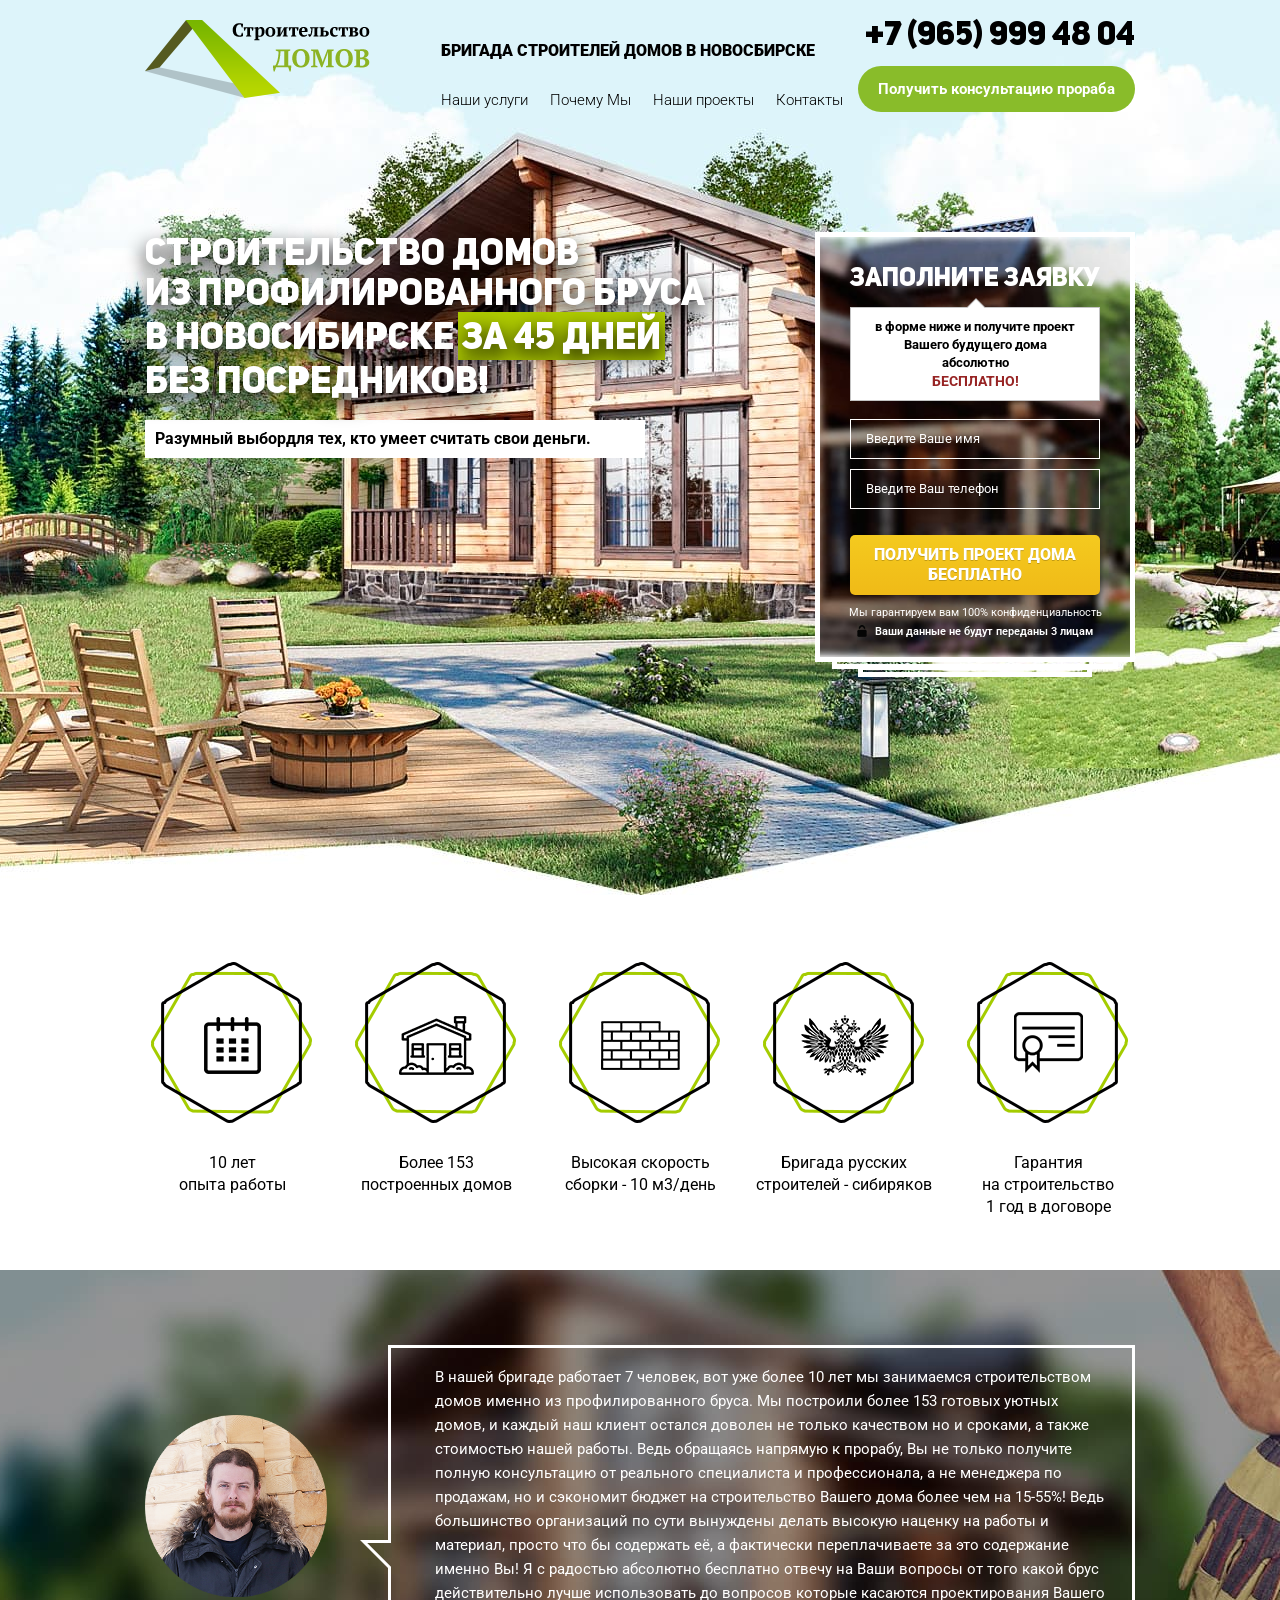
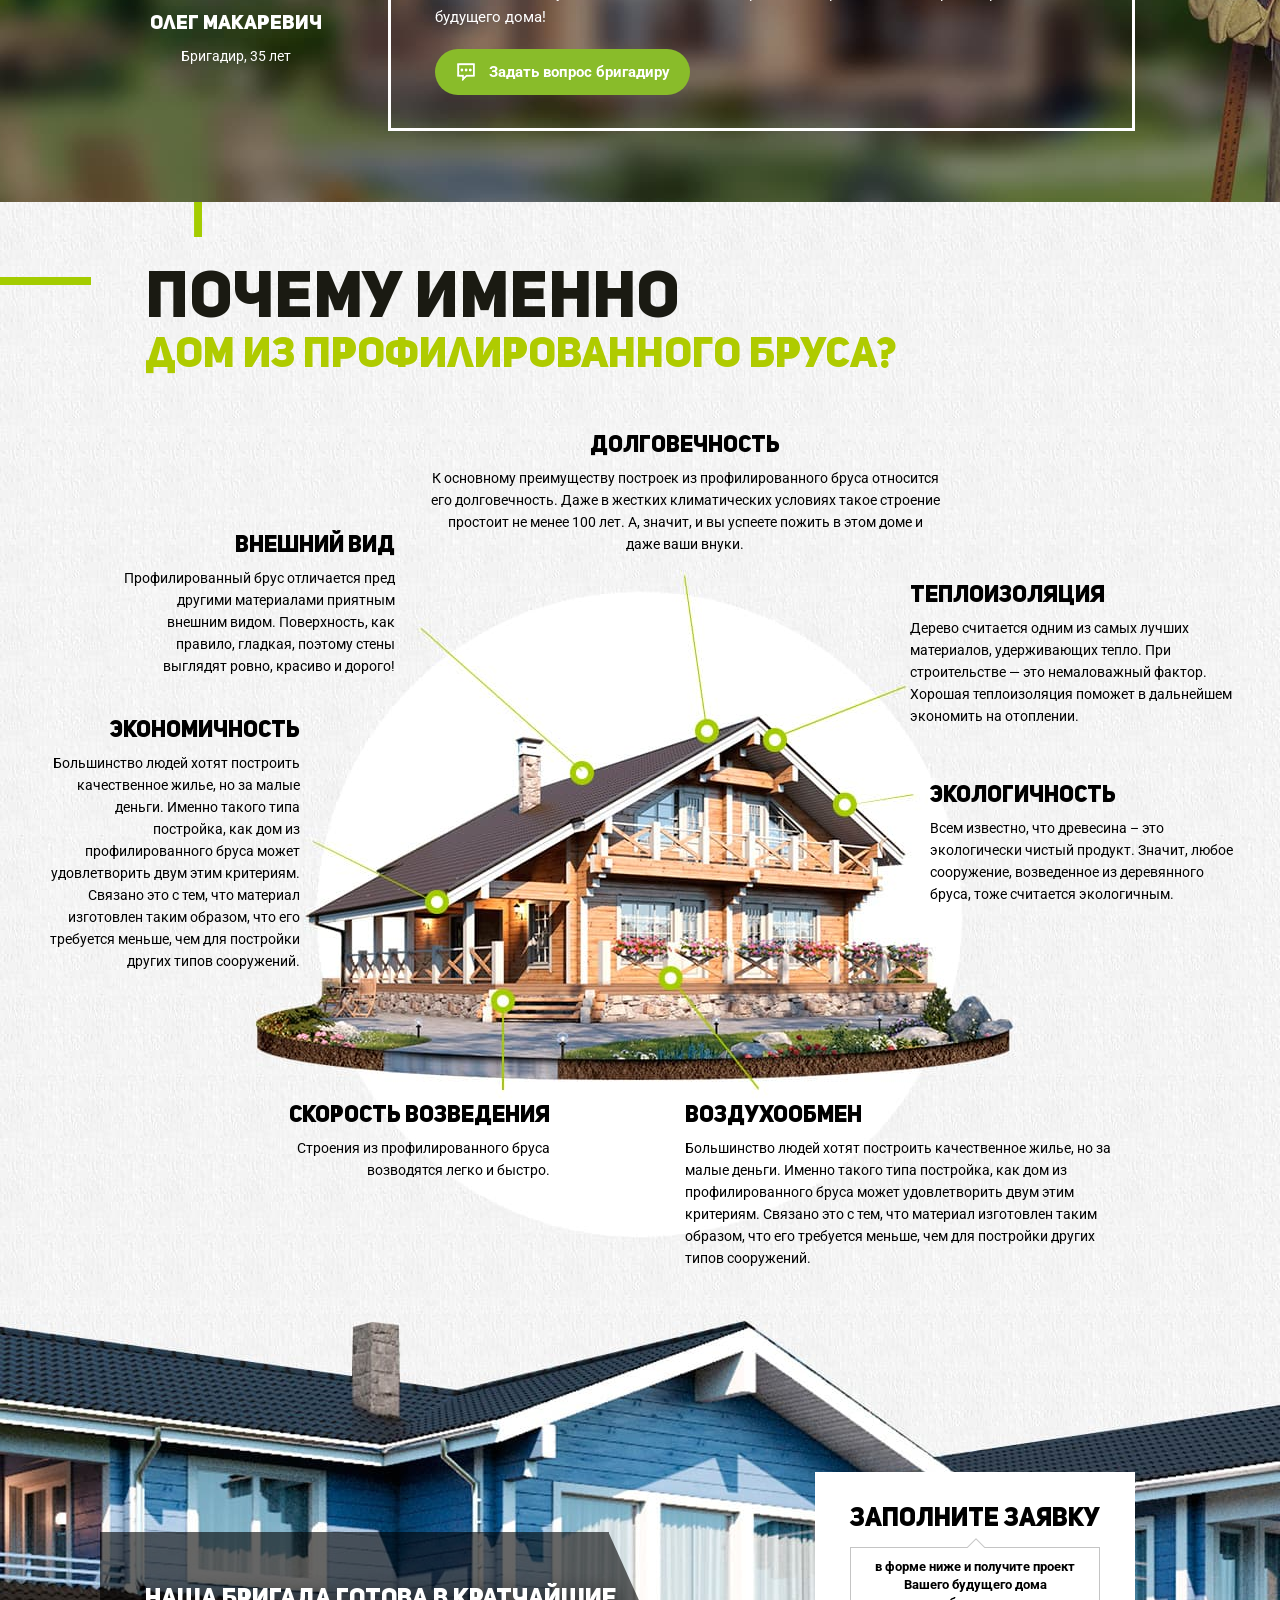
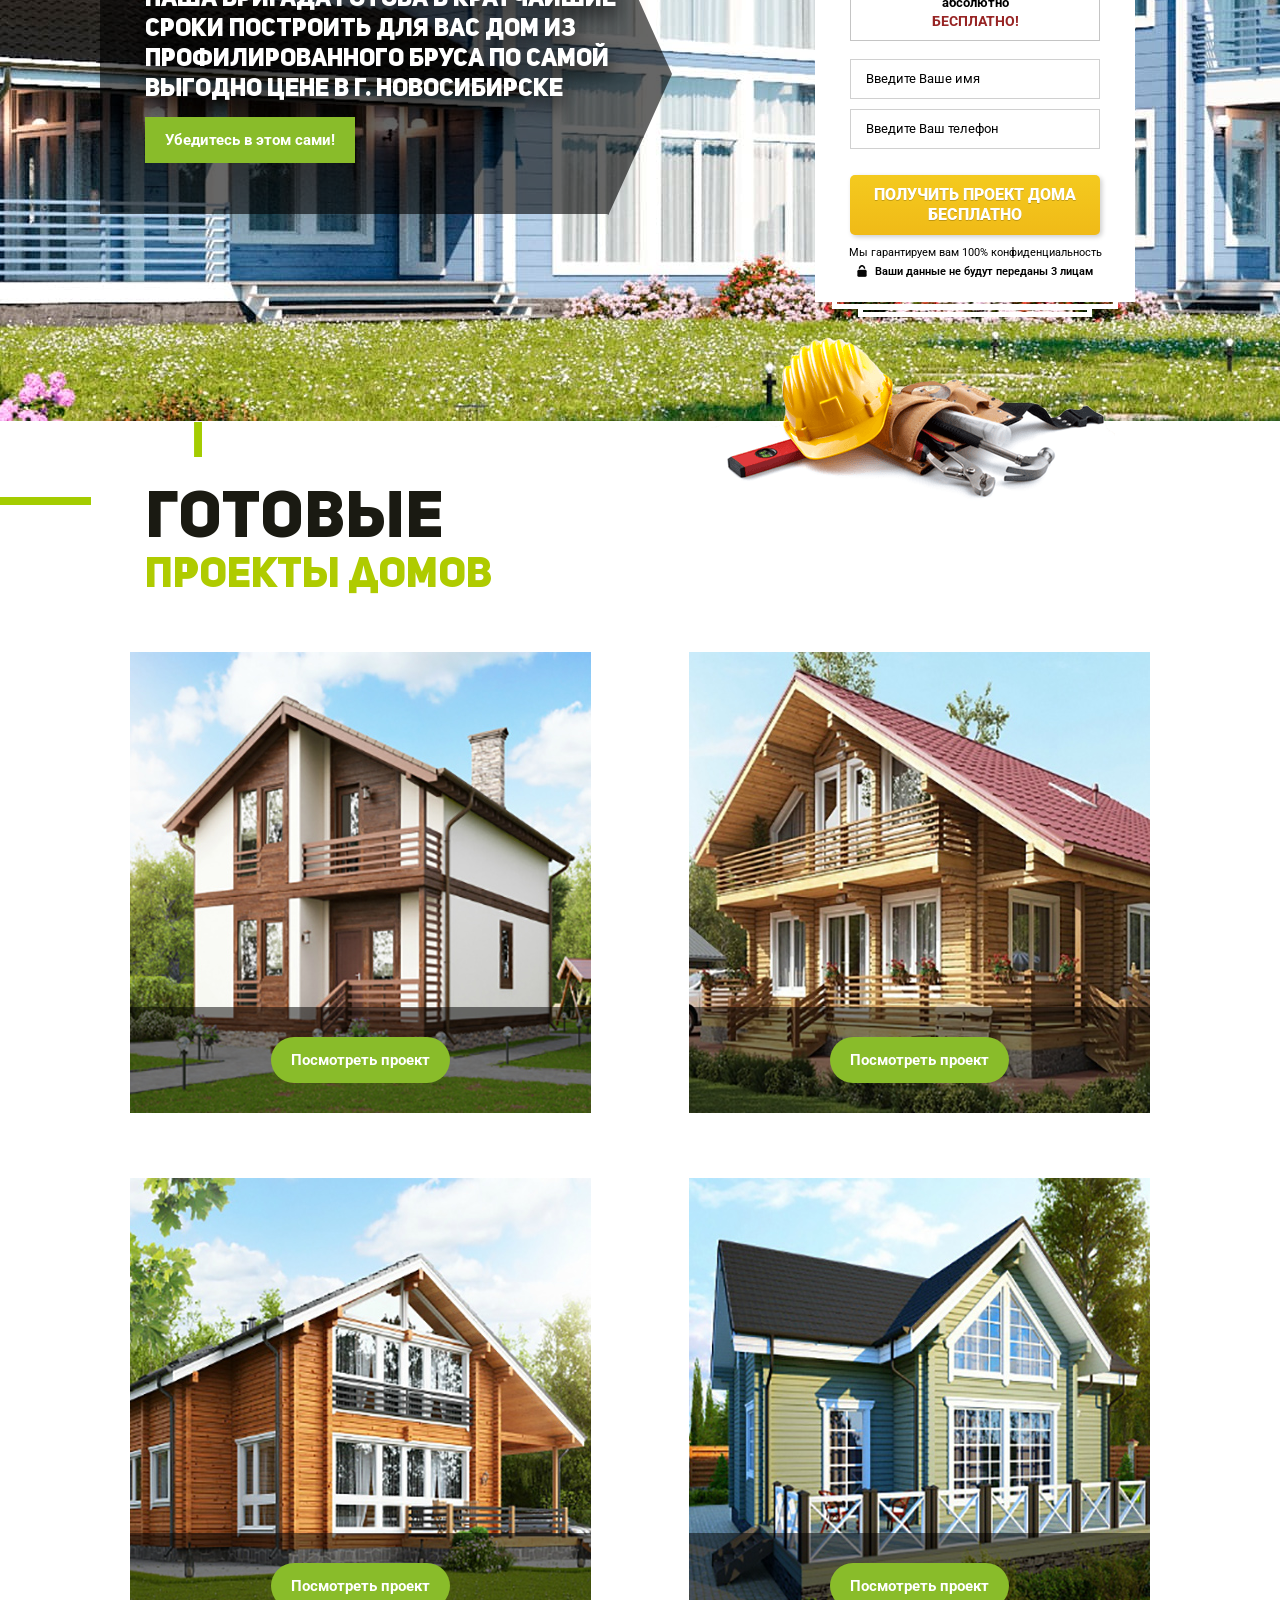
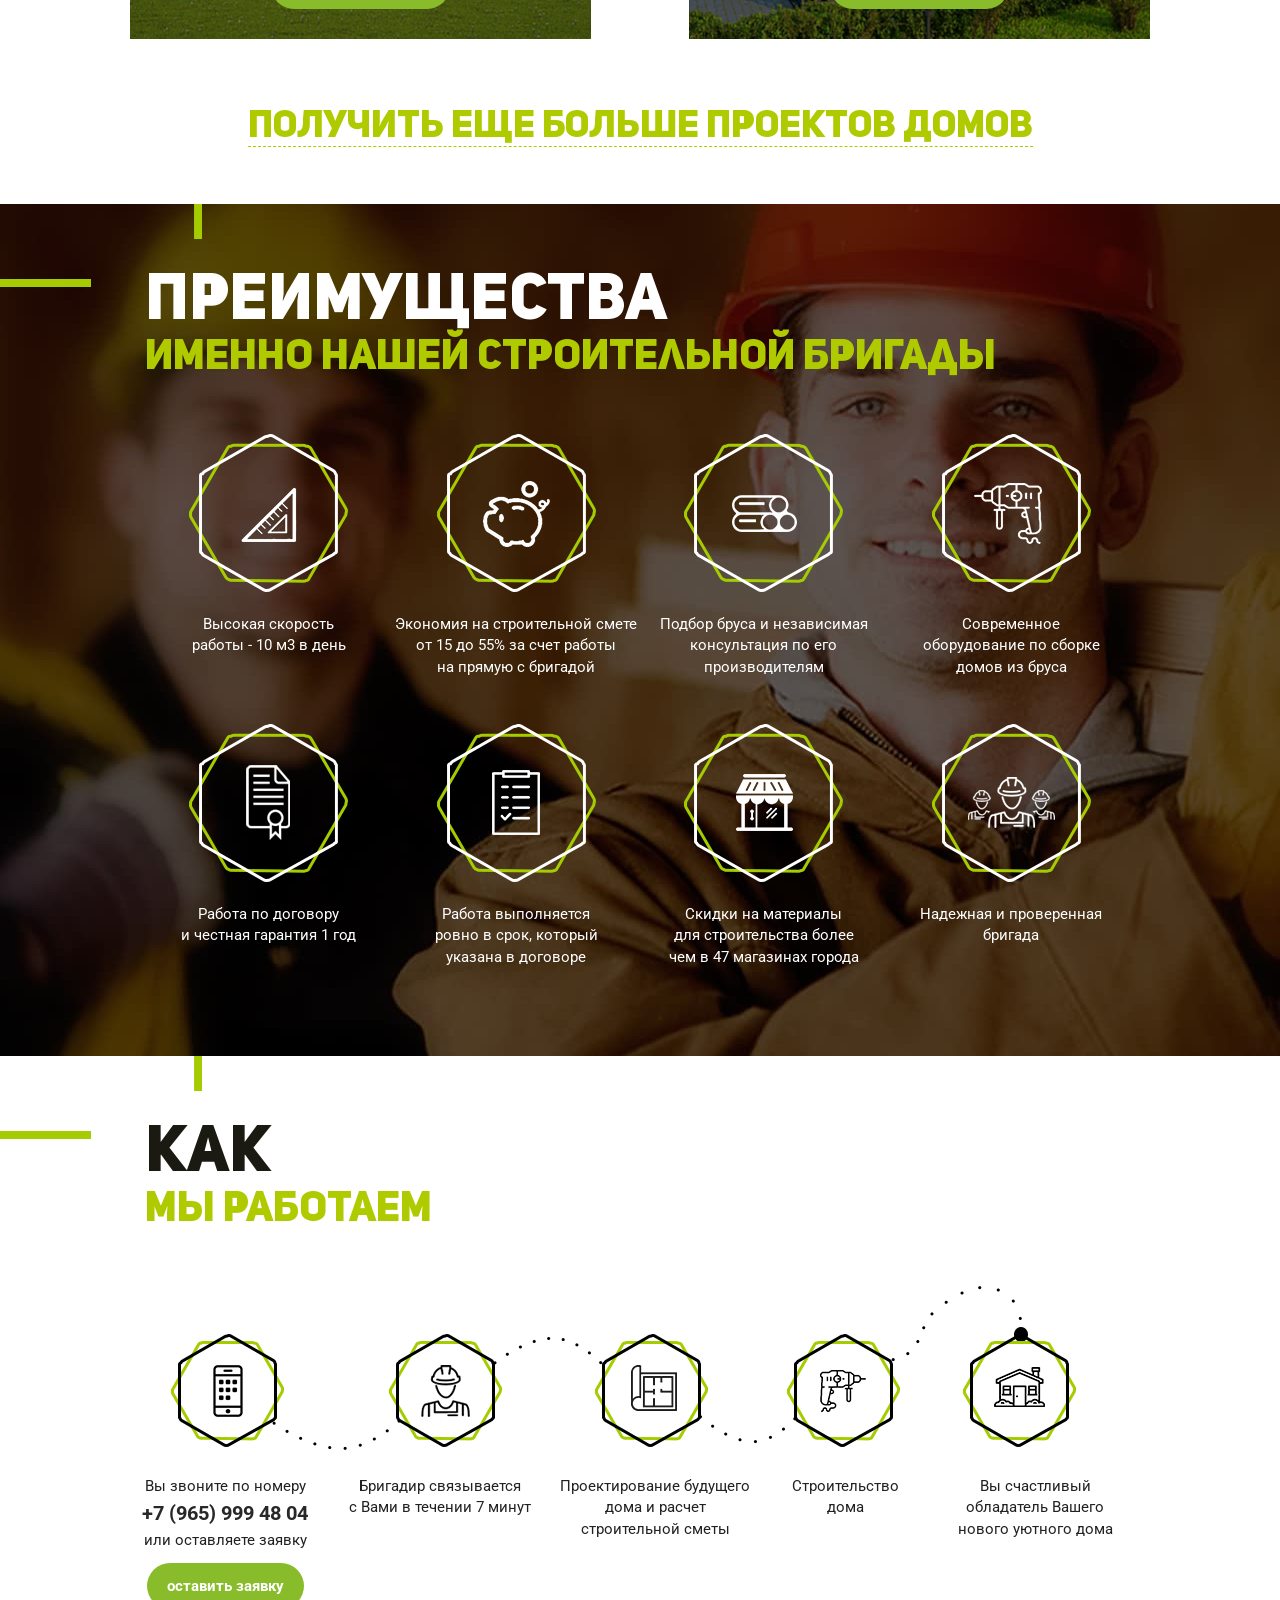
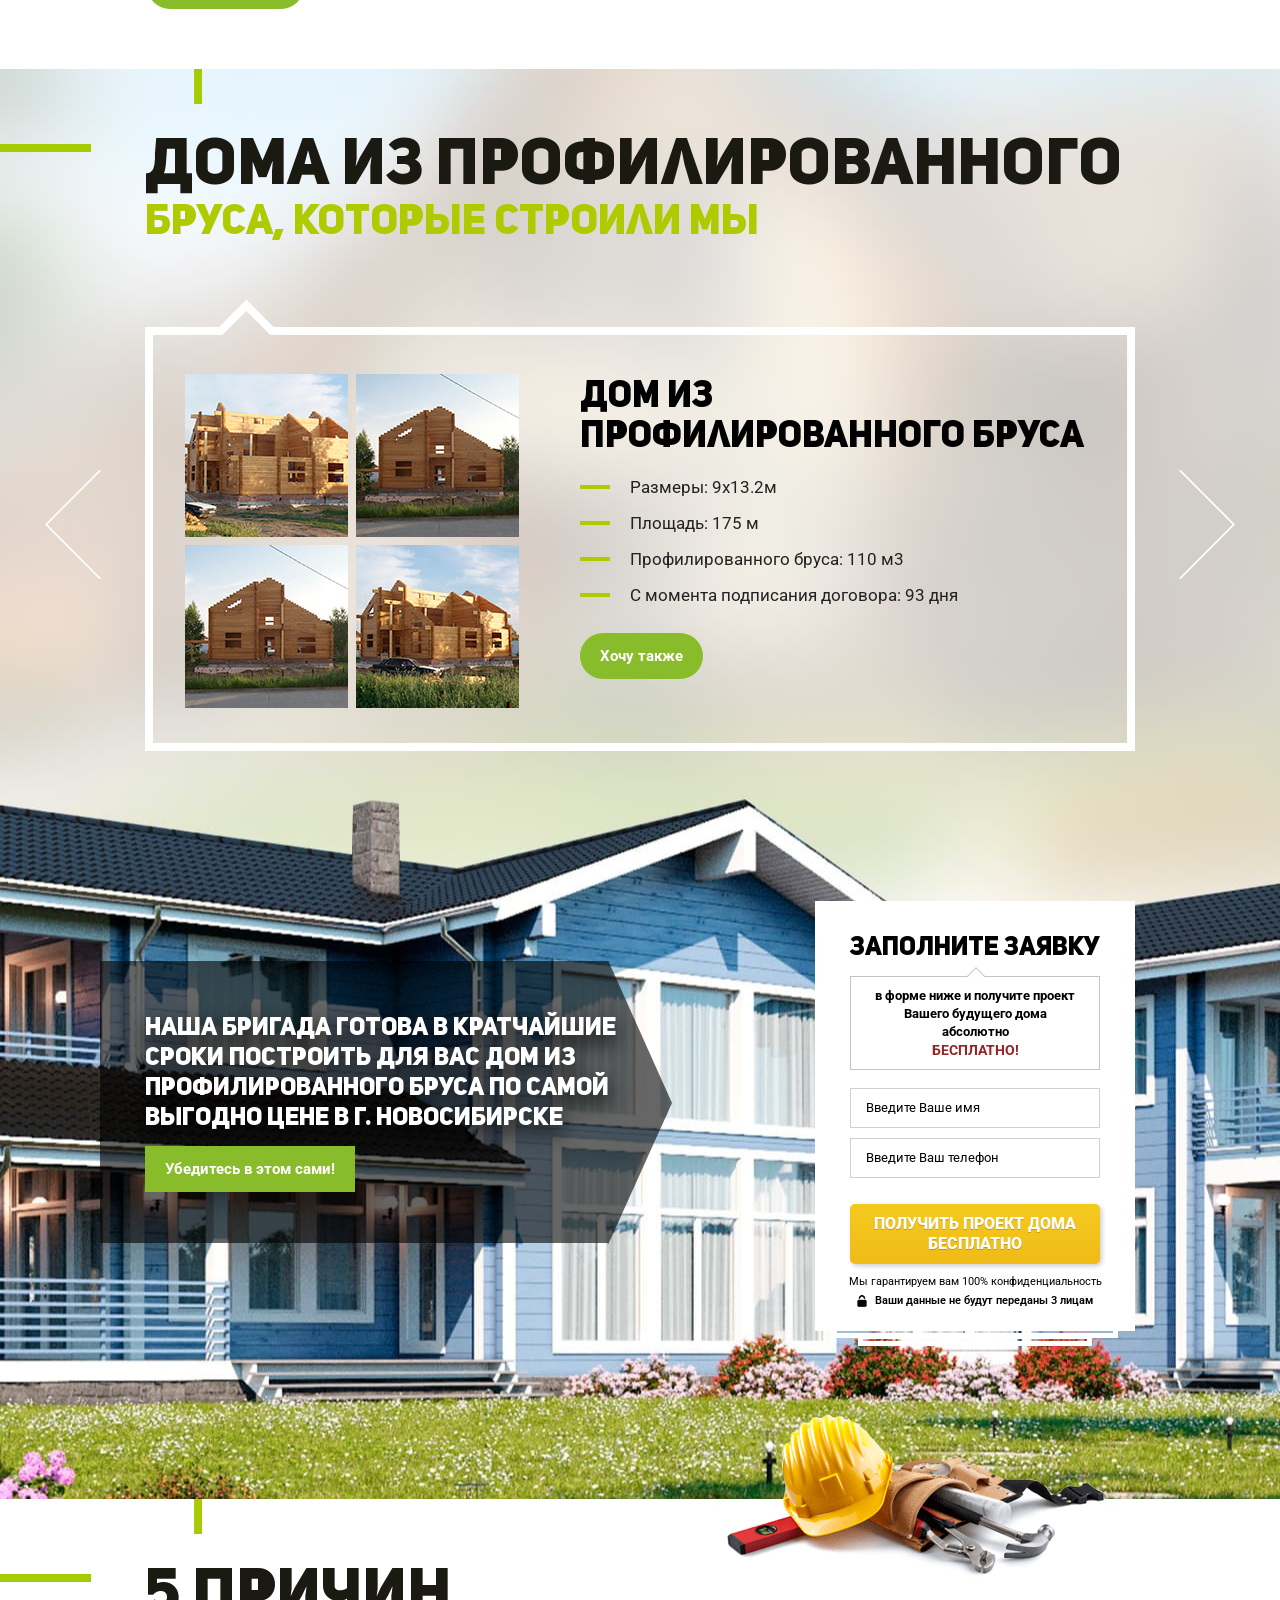
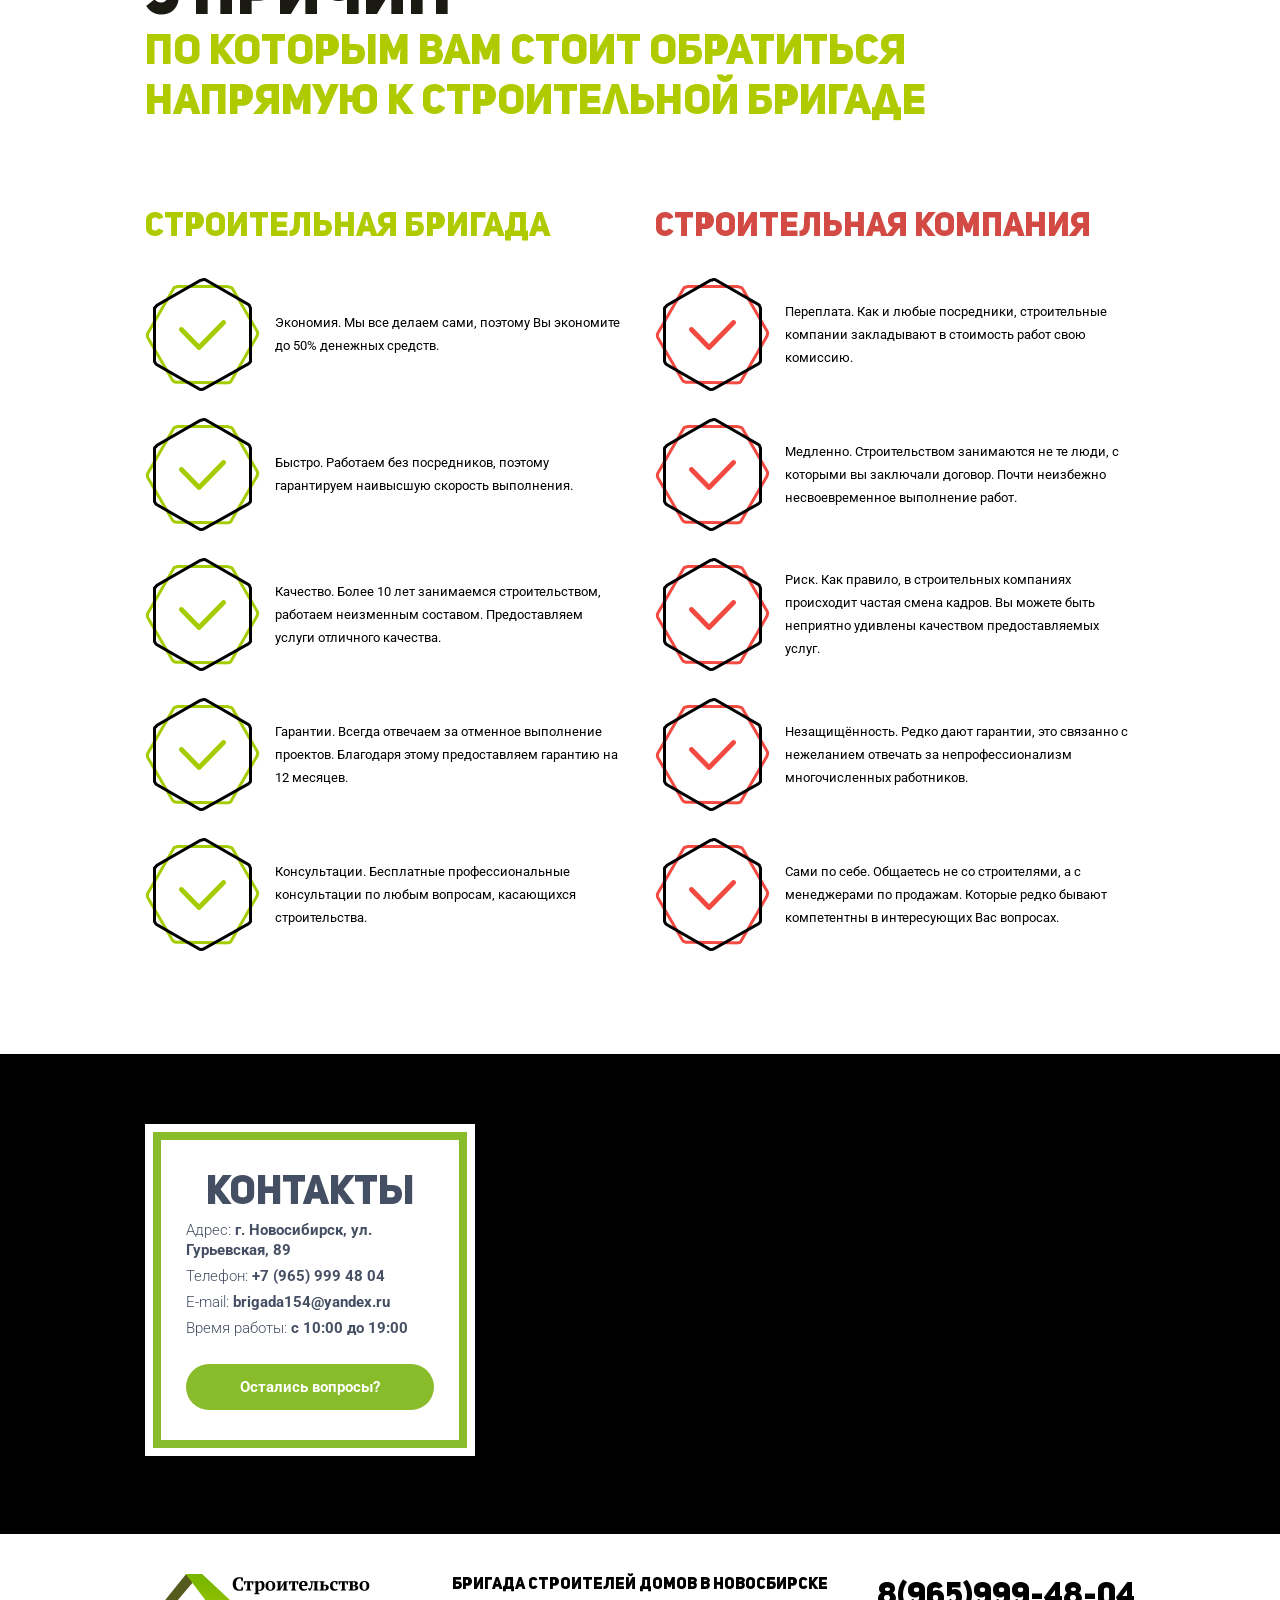
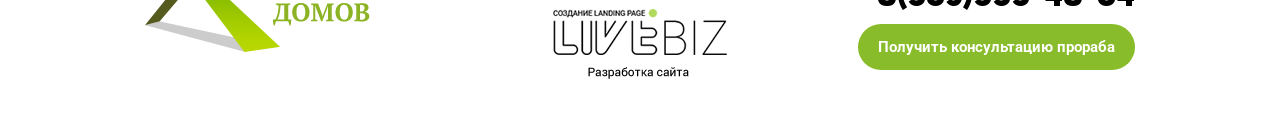
<file: index.html>
<!doctype html>
<html class="no-js" lang="ru">
    <head>
        <meta charset="utf-8">
        <meta http-equiv="X-UA-Compatible" content="IE=edge">
        <title>СТРОИТЕЛЬСТВО ДОМОВ ИЗ ПРОФИЛИРОВАННОГО БРУСА В НОВОСИБИРСКЕ</title>
        <meta name="description" content="">
        <meta name="viewport" content="width=1250">

        <link rel="shortcut icon" href="/favicon.ico" type="image/x-icon" />
        <link rel="apple-touch-icon" sizes="57x57" href="/apple-touch-icon-57x57.png">
        <link rel="apple-touch-icon" sizes="60x60" href="/apple-touch-icon-60x60.png">
        <link rel="apple-touch-icon" sizes="72x72" href="/apple-touch-icon-72x72.png">
        <link rel="apple-touch-icon" sizes="76x76" href="/apple-touch-icon-76x76.png">
        <link rel="apple-touch-icon" sizes="114x114" href="/apple-touch-icon-114x114.png">
        <link rel="apple-touch-icon" sizes="120x120" href="/apple-touch-icon-120x120.png">
        <link rel="apple-touch-icon" sizes="144x144" href="/apple-touch-icon-144x144.png">
        <link rel="apple-touch-icon" sizes="152x152" href="/apple-touch-icon-152x152.png">
        <link rel="apple-touch-icon" sizes="180x180" href="/apple-touch-icon-180x180.png">
        <link rel="icon" type="image/png" href="/favicon-16x16.png" sizes="16x16">
        <link rel="icon" type="image/png" href="/favicon-32x32.png" sizes="32x32">
        <link rel="icon" type="image/png" href="/favicon-96x96.png" sizes="96x96">
        <link rel="icon" type="image/png" href="/android-chrome-192x192.png" sizes="192x192">
        <meta name="msapplication-square70x70logo" content="/smalltile.png" />
        <meta name="msapplication-square150x150logo" content="/mediumtile.png" />
        <meta name="msapplication-wide310x150logo" content="/widetile.png" />
        <meta name="msapplication-square310x310logo" content="/largetile.png" />



        <link rel="stylesheet" href="js/vendor/jquery.fancybox/jquery.fancybox.css">
        <link rel="stylesheet" href="css/main.css">

        <!--[if lt IE 9]>
        <script src="https://oss.maxcdn.com/libs/html5shiv/3.7.0/html5shiv.js"></script>
        <script src="https://oss.maxcdn.com/libs/respond.js/1.4.2/respond.min.js"></script>
        <![endif]-->
    </head>
    
    <body>
        <div class="top clearfix">
            <div class="container">
                <div class="logo">
                    <img src="img/logo.png" alt="">
                </div>
                <div class="contact">
                    <a class="phone" href="tel:+7 (965) 999 48 04">+7 (965) 999 48 04</a>
                    <a href="#consultation" class="btn-modal btn btn-oval">Получить консультацию прораба</a>
                </div>
                <div class="slogan">Бригада строителей домов в Новосбирске</div>
                <ul class="topnav">
                    <li><a href="#b04">Наши услуги</a></li>
                    <li><a href="#b05">Почему Мы</a></li>
                    <li><a href="#b07">Наши проекты</a></li>
                    <li><a href="#b09">Контакты</a></li>
                </ul>
            </div>
        </div>

        <div class="label"></div>

        <section class="b01">
            <div class="container">
                <div class="content clearfix">
                    <div class="left-col">
                        <h1>Строительство домов<br/>из профилированного бруса<br/>в Новосибирске<span>за 45 дней</span><br/>без посредников!</h1>
                        <div class="text">Разумный выбордля тех, кто умеет считать свои деньги.</div>
                    </div>
                    <div class="form-block">
                        <div class="form-title">Заполните заявку</div>
                        <div class="form-text">в форме ниже и получите проект Вашего будущего дома абсолютно <span>бесплатно!</span></div>
                        <form class="form" name="form" method="POST" action="javascript:void(0);">
                            <div class="form-group valid name none required">
                                <input type="text" class="form-control" name="name" placeholder="Введите Ваше имя">
                            </div>
                            <div class="form-group valid phone none required">
                                <input type="text" name="phone" class="form-control"  placeholder="Введите Ваш телефон">
                            </div>
                            <div class="form-group">
                                <button type="submit" class="btn-form btn-yellow btn-send">Получить проект дома бесплатно</button>
                            </div>
                        </form>
                        <div class="text-center">
                            <div class="sup">Мы гарантируем вам 100% конфиденциальность</div>
                            <span class="secret">Ваши данные не будут переданы 3 лицам</span>
                        </div>
                    </div>
                </div>

                <ul class="features clearfix">
                    <li class="item1">10 лет<br/>опыта работы</li>
                    <li class="item2">Более 153<br/>построенных домов</li>
                    <li class="item3">Высокая скорость<br/>сборки - 10 м3/день</li>
                    <li class="item4">Бригада русских<br/>строителей - сибиряков</li>
                    <li class="item5">Гарантия<br/>на строительство<br/>1 год в договоре</li>
                </ul>

            </div>
        </section>

        <section class="b02">
            <div class="container">
                <div class="boss">
                    <div class="boss-photo">
                        <img src="images/b02_photo1.png" class="img-responsive">
                    </div>
                    <div class="boss-name">Олег Макаревич</div>
                    <div class="boss-position">Бригадир, 35 лет</div>
                </div>
                <div class="boss-text">
                    <p>В нашей бригаде работает 7 человек, вот уже более 10 лет мы занимаемся строительством домов именно из профилированного бруса. Мы построили более 153 готовых уютных домов, и каждый наш клиент остался доволен не только качеством но и сроками, а также стоимостью нашей работы. Ведь обращаясь напрямую к прорабу, Вы не только получите полную консультацию от реального специалиста и профессионала, а не менеджера по продажам, но и сэкономит бюджет на строительство Вашего дома более чем на 15-55%! Ведь большинство организаций по сути вынуждены делать высокую наценку на работы и материал, просто что бы содержать её, а фактически переплачиваете за это содержание именно Вы! Я с радостью абсолютно бесплатно отвечу на Ваши вопросы от того какой брус действительно лучше использовать до вопросов которые касаются проектирования Вашего будущего дома!</p>
                    <a href="#question" class="btn btn-oval btn-chat btn-modal">Задать вопрос бригадиру</a>
                </div>
            </div>
        </section>

        <section class="b03" id="b03">
            <div class="h2">
                <div class="container">
                    <span>Почему именно</span>дом из профилированного бруса?
                </div>
            </div>
            <ul class="why">
                <li class="item1">
                    <div class="why-title">Долговечность</div>
                    <div class="why-text">К основному преимуществу построек из профилированного бруса относится его долговечность. Даже в жестких климатических условиях такое строение простоит не менее 100 лет. А, значит, и вы успеете пожить в этом доме и даже ваши внуки.</div>
                </li>
                <li class="item2">
                    <div class="why-title">Теплоизоляция</div>
                    <div class="why-text">Дерево считается одним из самых лучших материалов, удерживающих тепло. При строительстве — это немаловажный фактор. Хорошая теплоизоляция поможет в дальнейшем экономить на отоплении.</div>
                </li>
                <li class="item3">
                    <div class="why-title">Экологичность</div>
                    <div class="why-text">Всем известно, что древесина – это экологически чистый продукт. Значит, любое сооружение, возведенное из деревянного бруса, тоже считается экологичным.</div>
                </li>
                <li class="item4">
                    <div class="why-title">Воздухообмен</div>
                    <div class="why-text">Большинство людей хотят построить качественное жилье, но за малые деньги. Именно такого типа постройка, как дом из профилированного бруса может удовлетворить двум этим критериям. Связано это с тем, что материал изготовлен таким образом, что его требуется меньше, чем для постройки других типов сооружений.</div>
                </li>
                <li class="item5">
                    <div class="why-title">Скорость возведения</div>
                    <div class="why-text">Строения из профилированного бруса возводятся легко и быстро.</div>
                </li>
                <li class="item6">
                    <div class="why-title">Экономичность</div>
                    <div class="why-text">Большинство людей хотят построить качественное жилье, но за малые деньги. Именно такого типа постройка, как дом из профилированного бруса может удовлетворить двум этим критериям. Связано это с тем, что материал изготовлен таким образом, что его требуется меньше, чем для постройки других типов сооружений.</div>
                </li>
                <li class="item7">
                    <div class="why-title">Внешний вид</div>
                    <div class="why-text">Профилированный брус отличается пред другими материалами приятным внешним видом. Поверхность, как правило, гладкая, поэтому стены выглядят ровно, красиво и дорого!</div>
                </li>
            </ul>
            <div class="container">
                <div class="content">
                    <div class="heading">
                        Наша бригада готова в кратчайшие
                        <br/>сроки построить для Вас дом из
                        <br/>профилированного бруса по самой
                        <br/>выгодно цене в г. Новосибирске
                    </div>
                    <a href="#make-sure" class="btn btn-modal">Убедитесь в этом сами!</a>
                </div>
                <div class="form-block">
                    <div class="form-title">Заполните заявку</div>
                    <div class="form-text">в форме ниже и получите проект Вашего будущего дома абсолютно <span>бесплатно!</span></div>
                    <form class="form" name="form" method="POST" action="javascript:void(0);">
                        <div class="form-group valid name none required">
                            <input type="text" class="form-control" name="name" placeholder="Введите Ваше имя">
                        </div>
                        <div class="form-group valid phone none required">
                            <input type="text" name="phone" class="form-control"  placeholder="Введите Ваш телефон">
                        </div>
                        <div class="form-group">
                            <button type="submit" class="btn-form btn-yellow btn-send">Получить проект дома бесплатно</button>
                        </div>
                    </form>
                    <div class="text-center">
                        <div class="sup">Мы гарантируем вам 100% конфиденциальность</div>
                        <span class="secret">Ваши данные не будут переданы 3 лицам</span>
                    </div>
                </div>
            </div>
        </section>

        <section class="b04" id="b04">
            <div class="h2">
                <div class="container">
                    <div class="heading-image"></div>
                    <span>Готовые</span>проекты домов
                </div>
            </div>

            <div class="container">
                <ul class="project clearfix">
                    <li class="pull-left">
                        <div class="project-image">
                            <img class="img-responsive" src="images/pr/pr11.jpg" alt="">
                        </div>
                        <div class="project-text">
                            <div class="project-text-title">Дом из бревна 01-302</div>
                            <ul class="project-text-content">
                                <li>Размеры: 9х13.2м</li>
                                <li>Площадь: 175 м</li>
                                <li>Профилированного бруса: 110 м3</li>
                                <li>С момента подписания договора: 93 дня</li>
                            </ul>
                        </div>
                        <div class="project-box">
                            <a href="#specification1" class="btn btn-oval btn-modal">Посмотреть проект</a>
                        </div>
                    </li>
                    <li class="pull-right">
                        <div class="project-image">
                            <img class="img-responsive" src="images/pr/pr21.jpg" alt="">
                        </div>
                        <div class="project-text">
                            <div class="project-text-title">Дом из бревна 01-302</div>
                            <ul class="project-text-content">
                                <li>Размеры: 9х13.2м</li>
                                <li>Площадь: 175 м</li>
                                <li>Профилированного бруса: 110 м3</li>
                                <li>С момента подписания договора: 93 дня</li>
                            </ul>
                        </div>
                        <div class="project-box">
                            <a href="#specification2" class="btn btn-oval btn-modal">Посмотреть проект</a>
                        </div>
                    </li>
                    <li class="pull-left">
                        <div class="project-image">
                            <img class="img-responsive" src="images/pr/pr31.jpg" alt="">
                        </div>
                        <div class="project-text">
                            <div class="project-text-title">Дом из бревна 01-302</div>
                            <ul class="project-text-content">
                                <li>Размеры: 9х13.2м</li>
                                <li>Площадь: 175 м</li>
                                <li>Профилированного бруса: 110 м3</li>
                                <li>С момента подписания договора: 93 дня</li>
                            </ul>
                        </div>
                        <div class="project-box">
                            <a href="#specification3" class="btn btn-oval btn-modal">Посмотреть проект</a>
                        </div>
                    </li>
                    <li class="pull-right">
                        <div class="project-image">
                            <img class="img-responsive" src="images/pr/pr41.jpg" alt="">
                        </div>
                        <div class="project-text">
                            <div class="project-text-title">Дом из бревна 01-302</div>
                            <ul class="project-text-content">
                                <li>Размеры: 9х13.2м</li>
                                <li>Площадь: 175 м</li>
                                <li>Профилированного бруса: 110 м3</li>
                                <li>С момента подписания договора: 93 дня</li>
                            </ul>
                        </div>
                        <div class="project-box">
                            <a href="#specification4" class="btn btn-oval btn-modal">Посмотреть проект</a>
                        </div>
                    </li>
                </ul>
                <div class="text-center">
                    <a href="#order" class="get-project btn-modal">Получить еще больше проектов домов</a>
                </div>
            </div>
        </section>

        <section class="b05" id="b05">
            <div class="h2">
                <div class="container">
                    <span>Преимущества</span>именно нашей строительной бригады
                </div>
            </div>
            <div class="container">
                <ul class="advantages clearfix">
                    <li class="item1">Высокая скорость<br/>работы - 10 м3 в день</li>
                    <li class="item2">Экономия на строительной смете<br/>от 15 до 55% за счет работы<br/>на прямую с бригадой</li>
                    <li class="item3">Подбор бруса и независимая<br/>консультация по его<br/>производителям</li>
                    <li class="item4">Современное<br/>оборудование по сборке<br/>домов из бруса</li>
                    <li class="item5">Работа по договору<br/>и честная гарантия 1 год</li>
                    <li class="item6">Работа выполняется<br/>ровно в срок, который<br/>указана в договоре</li>
                    <li class="item7">Скидки на материалы<br/>для строительства более<br/>чем в 47 магазинах города</li>
                    <li class="item8">Надежная и проверенная<br/>бригада</li>
                </ul>
            </div>
        </section>

        <section class="b06">
            <div class="h2">
                <div class="container">
                    <span>Как</span>мы работаем
                </div>
            </div>
            <div class="container">
                <ul class="how-we-work clearfix">
                    <li class="item1">
                        <span>Вы звоните по номеру</span>
                        <a class="phone" href="tel:+7 (965) 999 48 04">+7 (965) 999 48 04</a>
                        <span>или оставляете заявку</span>
                        <a href="#order" class="btn btn-oval btn-modal">оставить заявку</a>
                    </li>
                    <li class="item2">Бригадир связывается<br/>с Вами в течении 7 минут</li>
                    <li class="item3">Проектирование будущего<br/>дома и расчет<br/>строительной сметы</li>
                    <li class="item4">Строительство<br/>дома</li>
                    <li class="item5">Вы счастливый<br/>обладатель Вашего<br/>нового уютного дома</li>
                </ul>
            </div>
        </section>

        <section class="b07" id="b07">
            <div class="h2">
                <div class="container">
                    <span>Дома из профилированного</span>бруса, которые строили мы
                </div>
            </div>
            <div class="container">
                <div class="portfolio">
                    <div class="portfolio-slider">
                        <div class="portfolio-item clearfix">
                            <ul class="portfolio-image clearfix">
                                <li>
                                    <a rel="gallery1" class="btn-modal" href="images/project011.JPG">
                                    </a>
                                    <img src="images/project011m.jpg" alt="" class="img-responsive">
                                </li>
                                <li>
                                    <a rel="gallery1" class="btn-modal" href="images/project012.JPG">
                                    </a>
                                    <img src="images/project012m.jpg" alt="" class="img-responsive">
                                </li>
                                <li>
                                    <a rel="gallery1" class="btn-modal" href="images/project013.JPG">
                                    </a>
                                    <img src="images/project013m.jpg" alt="" class="img-responsive">
                                </li>
                                <li>
                                    <a rel="gallery1" class="btn-modal" href="images/project014.JPG">
                                    </a>
                                    <img src="images/project014m.jpg" alt="" class="img-responsive">
                                </li>
                            </ul>
                            <div class="portfolio-text">
                                <div class="portfolio-title">Дом из профилированного бруса</div>
                                <ul class="clearfix">
                                    <li>Размеры: 9х13.2м</li>
                                    <li>Площадь: 175 м</li>
                                    <li>Профилированного бруса: 110 м3</li>
                                    <li>С момента подписания договора: 93 дня</li>
                                </ul>
                                <a href="#want" class="btn btn-oval btn-modal">Хочу также</a>
                            </div>
                        </div>

                        <div class="portfolio-item clearfix">
                            <ul class="portfolio-image clearfix">
                                <li>
                                    <a rel="gallery1" class="btn-modal" href="images/project011.JPG">
                                    </a>
                                    <img src="images/project011m.jpg" alt="" class="img-responsive">
                                </li>
                                <li>
                                    <a rel="gallery1" class="btn-modal" href="images/project012.JPG">
                                    </a>
                                    <img src="images/project012m.jpg" alt="" class="img-responsive">
                                </li>
                                <li>
                                    <a rel="gallery1" class="btn-modal" href="images/project013.JPG">
                                    </a>
                                    <img src="images/project013m.jpg" alt="" class="img-responsive">
                                </li>
                                <li>
                                    <a rel="gallery1" class="btn-modal" href="images/project014.JPG">
                                    </a>
                                    <img src="images/project014m.jpg" alt="" class="img-responsive">
                                </li>
                            </ul>
                            <div class="portfolio-text">
                                <div class="portfolio-title">Дом из профилированного бруса</div>
                                <ul class="clearfix">
                                    <li>Размеры: 9х13.2м</li>
                                    <li>Площадь: 175 м</li>
                                    <li>Профилированного бруса: 110 м3</li>
                                    <li>С момента подписания договора: 93 дня</li>
                                </ul>
                                <a href="#want" class="btn btn-oval btn-modal">Хочу также</a>
                            </div>
                        </div>

                        <div class="portfolio-item clearfix">
                            <ul class="portfolio-image clearfix">
                                <li>
                                    <a rel="gallery1" class="btn-modal" href="images/project031.JPG">
                                    </a>
                                    <img src="images/project031m.jpg" alt="" class="img-responsive">
                                </li>
                                <li>
                                    <a rel="gallery1" class="btn-modal" href="images/project032.JPG">
                                    </a>
                                    <img src="images/project032m.jpg" alt="" class="img-responsive">
                                </li>
                                <li>
                                    <a rel="gallery1" class="btn-modal" href="images/project033.JPG">
                                    </a>
                                    <img src="images/project033m.jpg" alt="" class="img-responsive">
                                </li>
                                <li>
                                    <a rel="gallery1" class="btn-modal" href="images/project034.JPG">
                                    </a>
                                    <img src="images/project034m.jpg" alt="" class="img-responsive">
                                </li>
                            </ul>
                            <div class="portfolio-text">
                                <div class="portfolio-title">Дом из профилированного бруса</div>
                                <ul class="clearfix">
                                    <li>Размеры: 9х13.2м</li>
                                    <li>Площадь: 175 м</li>
                                    <li>Профилированного бруса: 110 м3</li>
                                    <li>С момента подписания договора: 93 дня</li>
                                </ul>
                                <a href="#want" class="btn btn-oval btn-modal">Хочу также</a>
                            </div>
                        </div>
                    </div>
                    <span class="slider-nav prev"></span>
                    <span class="slider-nav next"></span>
                </div>
                <div class="form-container clearfix">
                    <div class="content">
                        <div class="heading">
                            Наша бригада готова в кратчайшие
                            <br/>сроки построить для Вас дом из
                            <br/>профилированного бруса по самой
                            <br/>выгодно цене в г. Новосибирске
                        </div>
                        <a href="#make-sure" class="btn btn-modal">Убедитесь в этом сами!</a>
                    </div>
                    <div class="form-block">
                        <div class="form-title">Заполните заявку</div>
                        <div class="form-text">в форме ниже и получите проект Вашего будущего дома абсолютно <span>бесплатно!</span></div>
                        <form class="form" name="form" method="POST" action="javascript:void(0);">
                            <div class="form-group valid name none required">
                                <input type="text" class="form-control" name="name" placeholder="Введите Ваше имя">
                            </div>
                            <div class="form-group valid phone none required">
                                <input type="text" name="phone" class="form-control"  placeholder="Введите Ваш телефон">
                            </div>
                            <div class="form-group">
                                <button type="submit" class="btn-form btn-yellow btn-send">Получить проект дома бесплатно</button>
                            </div>
                        </form>
                        <div class="text-center">
                            <div class="sup">Мы гарантируем вам 100% конфиденциальность</div>
                            <span class="secret">Ваши данные не будут переданы 3 лицам</span>
                        </div>
                    </div>
                </div>
            </div>
        </section>


        <section class="b08">
            <div class="h2">
                <div class="container">
                    <div class="heading-image"></div>
                    <span>5 причин</span>по которым Вам стоит обратиться<br/>напрямую к строительной бригаде
                </div>
            </div>
            <div class="container">
                <div class="motive valid pull-left">
                    <div class="motive-title">Строительная бригада</div>
                    <ul>
                        <li>
                            <span>Экономия. Мы все делаем сами, поэтому Вы экономите до 50% денежных средств.</span>
                        </li>
                        <li>
                            <span>Быстро. Работаем без посредников, поэтому гарантируем наивысшую скорость выполнения.</span>
                        </li>
                        <li>
                            <span>Качество. Более 10 лет занимаемся строительством, работаем неизменным составом. Предоставляем услуги отличного качества.</span>
                        </li>
                        <li>
                            <span>Гарантии. Всегда отвечаем за отменное выполнение проектов. Благодаря этому предоставляем гарантию на 12 месяцев.</span>
                        </li>
                        <li>
                            <span> Консультации. Бесплатные профессиональные консультации по любым вопросам, касающихся строительства.</span>
                        </li>
                    </ul>
                </div>
                <div class="motive invalid pull-right">
                    <div class="motive-title">Строительная компания</div>
                    <ul>
                        <li>
                            <span> Переплата. Как и любые посредники, строительные компании закладывают в стоимость работ свою комиссию.</span>
                        </li>
                        <li>
                            <span>Медленно. Строительством занимаются не те люди, с которыми вы заключали договор. Почти неизбежно несвоевременное выполнение работ.</span>
                        </li>
                        <li>
                            <span>Риск. Как правило, в строительных компаниях происходит частая смена кадров. Вы можете быть неприятно удивлены качеством предоставляемых услуг.</span>
                        </li>
                        <li>
                            <span>Незащищённость. Редко дают гарантии, это связанно с нежеланием отвечать за непрофессионализм многочисленных работников.</span>
                        </li>
                        <li>
                            <span>Сами по себе. Общаетесь не со строителями, а с менеджерами по продажам. Которые редко бывают компетентны в интересующих Вас вопросах.</span>
                        </li>
                    </ul>
                </div>
            </div>
        </section>

        <section class="b09" id="b09">
            <div id="map"></div>

            <div class="content">

                <div class="container">

                    <div class="address">
                        <div class="address-inner">
                            <div class="address-title">Контакты</div>
                            <ul>
                                <li class="item1">
                                    <span>Адрес:  <strong>г. Новосибирск, ул. Гурьевская, 89</strong></span>
                                </li>
                                <li class="item2">
                                    <span>Телефон: <strong>+7 (965) 999 48 04</strong></span>
                                </li>
                                <li class="item3">
                                    <span>E-mail: <strong>brigada154@yandex.ru</strong></span>
                                </li>
                                <li class="item4">
                                    <span>Время работы: <strong>c 10:00 до 19:00</strong></span>
                                </li>
                            </ul>

                            <div class="address-bottom">
                                <a href="#quest" class="btn btn-oval btn-modal"><strong>Остались вопросы?</strong></a>
                            </div>
                        </div>
                    </div>

                </div>

            </div>
        </section>

        <footer class="footer" id="footer">
            <div class="container">
                <div class="footer-logo">
                    <img src="img/logo.png" alt="">
                </div>
                <div class="footer-center">
                    <div class="footer-text">Бригада строителей домов в Новосбирске</div>
                    <a href="http://livebz.ru/">
                        <img src="img/livebiz.png" alt="">
                    </a>
                </div>
                <div class="footer-contact text-right">
                    <a href="tel:8(965)999-48-04" class="footer-tel">8(965)999-48-04</span></a>
                    <a href="#consultation" class="btn btn-oval btn-modal">Получить консультацию прораба</a>
                </div>
            </div>
        </footer>

        <!-- Получить консультацию прораба -->
        <div class="hide">
            <div class="form-block form-modal" id="consultation">
                <div class="form-title">Заполните заявку<br/>в форме ниже и мы:</div>
                <ul class="order-list">
                    <li>Перезвоним в течении 7 минут</li>
                    <li>Проконсультируем по всем интересующим Вас вопросам</li>
                </ul>
                <form class="form" name="form" method="POST" action="javascript:void(0);">
                    <input type="hidden" name="type" value="Обратный звонок">
                    <div class="form-group valid name none required">
                        <input type="text" class="form-control" name="name" placeholder="Введите Ваше имя">
                    </div>
                    <div class="form-group valid phone none required">
                        <input type="text" name="phone" class="form-control"  placeholder="Введите Ваш телефон">
                    </div>
                    <div class="form-group">
                        <button type="submit" class="btn-form btn-yellow btn-send">Получить консультацию прораба</button>
                    </div>
                </form>
                <div class="text-center">
                    <div class="sup">Мы гарантируем вам 100% конфиденциальность</div>
                    <span class="secret">Ваши данные не будут переданы 3 лицам</span>
                </div>
            </div>
        </div>

        <!-- Задать вопрос бригадиру -->
        <div class="hide">
            <div class="form-block form-modal" id="question">
                <div class="form-title">Заполните заявку<br/>в форме ниже и мы:</div>
                <ul class="order-list">
                    <li>Перезвоним в течении 7 минут</li>
                    <li>Проконсультируем по всем интересующим Вас вопросам</li>
                </ul>
                <form class="form" name="form" method="POST" action="javascript:void(0);">
                    <input type="hidden" name="type" value="Задать вопрос бригадиру">
                    <div class="form-group valid name none required">
                        <input type="text" class="form-control" name="name" placeholder="Введите Ваше имя">
                    </div>
                    <div class="form-group valid phone none required">
                        <input type="text" name="phone" class="form-control"  placeholder="Введите Ваш телефон">
                    </div>
                    <div class="form-group">
                        <textarea class="form-control" name="message" rows="4" placeholder="Введите Ваш вопрос"></textarea>
                    </div>
                    <div class="form-group">
                        <button type="submit" class="btn-form btn-yellow btn-send">Задать вопрос</button>
                    </div>
                </form>
                <div class="text-center">
                    <div class="sup">Мы гарантируем вам 100% конфиденциальность</div>
                </div>
                <div class="timer timer-one clearfix"></div>
            </div>
        </div>

        <!-- Убедитесь в этом сами! -->
        <div class="hide">
            <div class="form-block form-modal" id="make-sure">
                <div class="form-title">Заполните заявку<br/>в форме ниже и мы:</div>
                <ul class="order-list">
                    <li>Перезвоним в течении 7 минут</li>
                    <li>Проконсультируем по всем интересующим Вас вопросам</li>
                </ul>
                <form class="form" name="form" method="POST" action="javascript:void(0);">
                    <input type="hidden" name="type" value="Убедитесь в этом сами!">
                    <div class="form-group valid name none required">
                        <input type="text" class="form-control" name="name" placeholder="Введите Ваше имя">
                    </div>
                    <div class="form-group valid phone none required">
                        <input type="text" name="phone" class="form-control"  placeholder="Введите Ваш телефон">
                    </div>
                    <div class="form-group">
                        <button type="submit" class="btn-form btn-yellow btn-send">Получить консультацию прораба</button>
                    </div>
                </form>
                <div class="text-center">
                    <div class="sup">Мы гарантируем вам 100% конфиденциальность</div>
                </div>
                <div class="timer timer-one clearfix"></div>
            </div>
        </div>

        <!-- оставить заявку! -->
        <div class="hide">
            <div class="form-block form-modal" id="order">
                <div class="form-title">Заполните заявку<br/>в форме ниже и мы:</div>
                <ul class="order-list">
                    <li>Перезвоним в течении 7 минут</li>
                    <li>Проконсультируем по всем интересующим Вас вопросам</li>
                </ul>
                <form class="form" name="form" method="POST" action="javascript:void(0);">
                    <input type="hidden" name="type" value="оставить заявку">
                    <div class="form-group valid name none required">
                        <input type="text" class="form-control" name="name" placeholder="Введите Ваше имя">
                    </div>
                    <div class="form-group valid phone none required">
                        <input type="text" name="phone" class="form-control"  placeholder="Введите Ваш телефон">
                    </div>
                    <div class="form-group">
                        <button type="submit" class="btn-form btn-yellow btn-send">Получить консультацию прораба</button>
                    </div>
                </form>
                <div class="text-center">
                    <div class="sup">Мы гарантируем вам 100% конфиденциальность</div>
                </div>
                <div class="timer timer-one clearfix"></div>
            </div>
        </div>

        <!-- Хочу также! -->
        <div class="hide">
            <div class="form-block form-modal" id="want">
                <div class="form-title">Заполните заявку<br/>в форме ниже и мы:</div>
                <ul class="order-list">
                    <li>Перезвоним в течении 7 минут</li>
                    <li>Проконсультируем по всем интересующим Вас вопросам</li>
                </ul>
                <form class="form" name="form" method="POST" action="javascript:void(0);">
                    <input type="hidden" name="type" value="Хочу также">
                    <div class="form-group valid name none required">
                        <input type="text" class="form-control" name="name" placeholder="Введите Ваше имя">
                    </div>
                    <div class="form-group valid phone none required">
                        <input type="text" name="phone" class="form-control"  placeholder="Введите Ваш телефон">
                    </div>
                    <div class="form-group">
                        <button type="submit" class="btn-form btn-yellow btn-send">Получить консультацию прораба</button>
                    </div>
                </form>
                <div class="text-center">
                    <div class="sup">Мы гарантируем вам 100% конфиденциальность</div>
                </div>
                <div class="timer timer-one clearfix"></div>
            </div>
        </div>

        <!-- Остались вопросы? -->
        <div class="hide">
            <div class="form-block form-modal" id="quest">
                <div class="form-title">Заполните заявку<br/>в форме ниже и мы:</div>
                <ul class="order-list">
                    <li>Перезвоним в течении 7 минут</li>
                    <li>Проконсультируем по всем интересующим Вас вопросам</li>
                </ul>
                <form class="form" name="form" method="POST" action="javascript:void(0);">
                    <input type="hidden" name="type" value="Остались вопросы?">
                    <div class="form-group valid name none required">
                        <input type="text" class="form-control" name="name" placeholder="Введите Ваше имя">
                    </div>
                    <div class="form-group valid phone none required">
                        <input type="text" name="phone" class="form-control"  placeholder="Введите Ваш телефон">
                    </div>
                    <div class="form-group">
                        <button type="submit" class="btn-form btn-yellow btn-send">Получить консультацию прораба</button>
                    </div>
                </form>
                <div class="text-center">
                    <div class="sup">Мы гарантируем вам 100% конфиденциальность</div>
                    <span class="secret">Ваши данные не будут переданы 3 лицам</span>
                </div>
                <div class="timer timer-one clearfix"></div>
            </div>
        </div>


        <!-- Описание продукта 1 -->
        <div class="hide">
            <div class="specification clearfix" id="specification1">
                <div class="specification-gallery">
                    <div class="image-large">
                        <div class="image-large-item img1">
                            <img class="img-responsive" src="images/pr/pr12.jpg" alt="">
                        </div>
                        <div class="image-large-item img2">
                            <img class="img-responsive" src="images/pr/pr13.jpg" alt="">
                        </div>
                        <div class="image-large-item img3">
                            <img class="img-responsive" src="images/pr/pr14.jpg" alt="">
                        </div>
                    </div>
                    <ul class="image-thumbs">
                        <li>
                            <div class="thumb"  data-target="img1">
                                <img class="img-responsive" src="images/pr/pr12.jpg" alt="">
                            </div>
                        </li>
                        <li>
                            <div class="thumb"  data-target="img2">
                                <img class="img-responsive" src="images/pr/pr13.jpg" alt="">
                            </div>
                        </li>
                        <li>
                            <div class="thumb"  data-target="img3">
                                <img class="img-responsive" src="images/pr/pr14.jpg" alt="">
                            </div>
                        </li>
                    </ul>
                </div>
                <div class="specification-text">
                    <div class="specification-title">Дом из профилированного бруса</div>
                    <ul class="clearfix">
                        <li>Размеры: 9х13.2м</li>
                        <li>Площадь: 175 м</li>
                        <li>Профилированного бруса: 110 м3</li>
                        <li>С момента подписания договора: 93 дня</li>
                    </ul>
                    <p>Сайт рыбатекст поможет дизайнеру, верстальщику, вебмастеру сгенерировать несколько абзацев более менее осмысленного текста рыбы на русском языке, а начинающему оратору отточить навык публичных выступлений </p>
                    <a href="#want" class="btn btn-oval btn-modal">Хочу также</a>
                </div>
            </div>
        </div>

        <!-- Описание продукта 2 -->
        <div class="hide">
            <div class="specification clearfix" id="specification2">
                <div class="specification-gallery">
                    <div class="image-large">
                        <div class="image-large-item img1">
                            <img class="img-responsive" src="images/pr/pr22.jpg" alt="">
                        </div>
                        <div class="image-large-item img2">
                            <img class="img-responsive" src="images/pr/pr23.jpg" alt="">
                        </div>
                        <div class="image-large-item img3">
                            <img class="img-responsive" src="images/pr/pr24.jpg" alt="">
                        </div>
                    </div>
                    <ul class="image-thumbs">
                        <li>
                            <div class="thumb"  data-target="img1">
                                <img class="img-responsive" src="images/pr/pr22.jpg" alt="">
                            </div>
                        </li>
                        <li>
                            <div class="thumb"  data-target="img2">
                                <img class="img-responsive" src="images/pr/pr23.jpg" alt="">
                            </div>
                        </li>
                        <li>
                            <div class="thumb"  data-target="img3">
                                <img class="img-responsive" src="images/pr/pr24.jpg" alt="">
                            </div>
                        </li>
                    </ul>
                </div>
                <div class="specification-text">
                    <div class="specification-title">Дом из профилированного бруса</div>
                    <ul class="clearfix">
                        <li>Размеры: 9х13.2м</li>
                        <li>Площадь: 175 м</li>
                        <li>Профилированного бруса: 110 м3</li>
                        <li>С момента подписания договора: 93 дня</li>
                    </ul>
                    <p>Сайт рыбатекст поможет дизайнеру, верстальщику, вебмастеру сгенерировать несколько абзацев более менее осмысленного текста рыбы на русском языке, а начинающему оратору отточить навык публичных выступлений </p>
                    <a href="#want" class="btn btn-oval btn-modal">Хочу также</a>
                </div>
            </div>
        </div>

        <!-- Описание продукта 3 -->
        <div class="hide">
            <div class="specification clearfix" id="specification3">
                <div class="specification-gallery">
                    <div class="image-large">
                        <div class="image-large-item img1">
                            <img class="img-responsive" src="images/pr/pr32.jpg" alt="">
                        </div>
                        <div class="image-large-item img2">
                            <img class="img-responsive" src="images/pr/pr33.jpg" alt="">
                        </div>
                        <div class="image-large-item img3">
                            <img class="img-responsive" src="images/pr/pr34.jpg" alt="">
                        </div>
                    </div>
                    <ul class="image-thumbs">
                        <li>
                            <div class="thumb"  data-target="img1">
                                <img class="img-responsive" src="images/pr/pr32.jpg" alt="">
                            </div>
                        </li>
                        <li>
                            <div class="thumb"  data-target="img2">
                                <img class="img-responsive" src="images/pr/pr33.jpg" alt="">
                            </div>
                        </li>
                        <li>
                            <div class="thumb"  data-target="img3">
                                <img class="img-responsive" src="images/pr/pr34.jpg" alt="">
                            </div>
                        </li>
                    </ul>
                </div>
                <div class="specification-text">
                    <div class="specification-title">Дом из профилированного бруса</div>
                    <ul class="clearfix">
                        <li>Размеры: 9х13.2м</li>
                        <li>Площадь: 175 м</li>
                        <li>Профилированного бруса: 110 м3</li>
                        <li>С момента подписания договора: 93 дня</li>
                    </ul>
                    <p>Сайт рыбатекст поможет дизайнеру, верстальщику, вебмастеру сгенерировать несколько абзацев более менее осмысленного текста рыбы на русском языке, а начинающему оратору отточить навык публичных выступлений </p>
                    <a href="#want" class="btn btn-oval btn-modal">Хочу также</a>
                </div>
            </div>
        </div>

        <!-- Описание продукта 4 -->
        <div class="hide">
            <div class="specification clearfix" id="specification4">
                <div class="specification-gallery">
                    <div class="image-large">
                        <div class="image-large-item img1">
                            <img class="img-responsive" src="images/pr/pr42.jpg" alt="">
                        </div>
                        <div class="image-large-item img2">
                            <img class="img-responsive" src="images/pr/pr43.jpg" alt="">
                        </div>
                        <div class="image-large-item img3">
                            <img class="img-responsive" src="images/pr/pr44.jpg" alt="">
                        </div>
                    </div>
                    <ul class="image-thumbs">
                        <li>
                            <div class="thumb"  data-target="img1">
                                <img class="img-responsive" src="images/pr/pr42.jpg" alt="">
                            </div>
                        </li>
                        <li>
                            <div class="thumb"  data-target="img2">
                                <img class="img-responsive" src="images/pr/pr43.jpg" alt="">
                            </div>
                        </li>
                        <li>
                            <div class="thumb"  data-target="img3">
                                <img class="img-responsive" src="images/pr/pr44.jpg" alt="">
                            </div>
                        </li>
                    </ul>
                </div>
                <div class="specification-text">
                    <div class="specification-title">Дом из профилированного бруса</div>
                    <ul class="clearfix">
                        <li>Размеры: 9х13.2м</li>
                        <li>Площадь: 175 м</li>
                        <li>Профилированного бруса: 110 м3</li>
                        <li>С момента подписания договора: 93 дня</li>
                    </ul>
                    <p>Сайт рыбатекст поможет дизайнеру, верстальщику, вебмастеру сгенерировать несколько абзацев более менее осмысленного текста рыбы на русском языке, а начинающему оратору отточить навык публичных выступлений </p>
                    <a href="#want" class="btn btn-oval btn-modal">Хочу также</a>
                </div>
            </div>
        </div>


        <script src="//ajax.googleapis.com/ajax/libs/jquery/1.11.2/jquery.min.js"></script>
        <script>window.jQuery || document.write('<script src="js/vendor/jquery-1.11.2.min.js"><\/script>')</script>
        <script src="http://api-maps.yandex.ru/2.1/?lang=ru_RU" type="text/javascript"></script>
        <script src="js/vendor/jquery.scrollTo.min.js"></script>
        <script src="js/vendor/jquery.fancybox/jquery.fancybox.pack.js"></script>
        <script src="js/vendor/slick/slick.min.js"></script>
        <script src="js/vendor/validator.js"></script>
        <script src="js/vendor/jquery.maskedinput.min.js"></script>
        <script src="js/main.js"></script>

        <!-- Yandex.Metrika counter -->
        <script type="text/javascript">
            (function (d, w, c) {
                (w[c] = w[c] || []).push(function() {
                    try {
                        w.yaCounter35091855 = new Ya.Metrika({id:35091855,
                            webvisor:true,
                            clickmap:true,
                            accurateTrackBounce:true});
                    } catch(e) { }
                });

                var n = d.getElementsByTagName("script")[0],
                        s = d.createElement("script"),
                        f = function () { n.parentNode.insertBefore(s, n); };
                s.type = "text/javascript";
                s.async = true;
                s.src = (d.location.protocol == "https:" ? "https:" : "http:") + "//mc.yandex.ru/metrika/watch.js";

                if (w.opera == "[object Opera]") {
                    d.addEventListener("DOMContentLoaded", f, false);
                } else { f(); }
            })(document, window, "yandex_metrika_callbacks");
        </script>
        <noscript><div><img src="//mc.yandex.ru/watch/35091855" style="position:absolute; left:-9999px;" alt="" /></div></noscript>
        <!-- /Yandex.Metrika counter -->

        <script>
        (function(i,s,o,g,r,a,m){i['GoogleAnalyticsObject']=r;i[r]=i[r]||function(){
        (i[r].q=i[r].q||[]).push(arguments)},i[r].l=1*new Date();a=s.createElement(o),
         m=s.getElementsByTagName(o)[0];a.async=1;a.src=g;m.parentNode.insertBefore(a,m)
        })(window,document,'script','//www.google-analytics.com/analytics.js','ga');

        ga('create', 'UA-73255834-1', 'auto');
        ga('send', 'pageview');

        </script>
    </body>
</html>
</file>
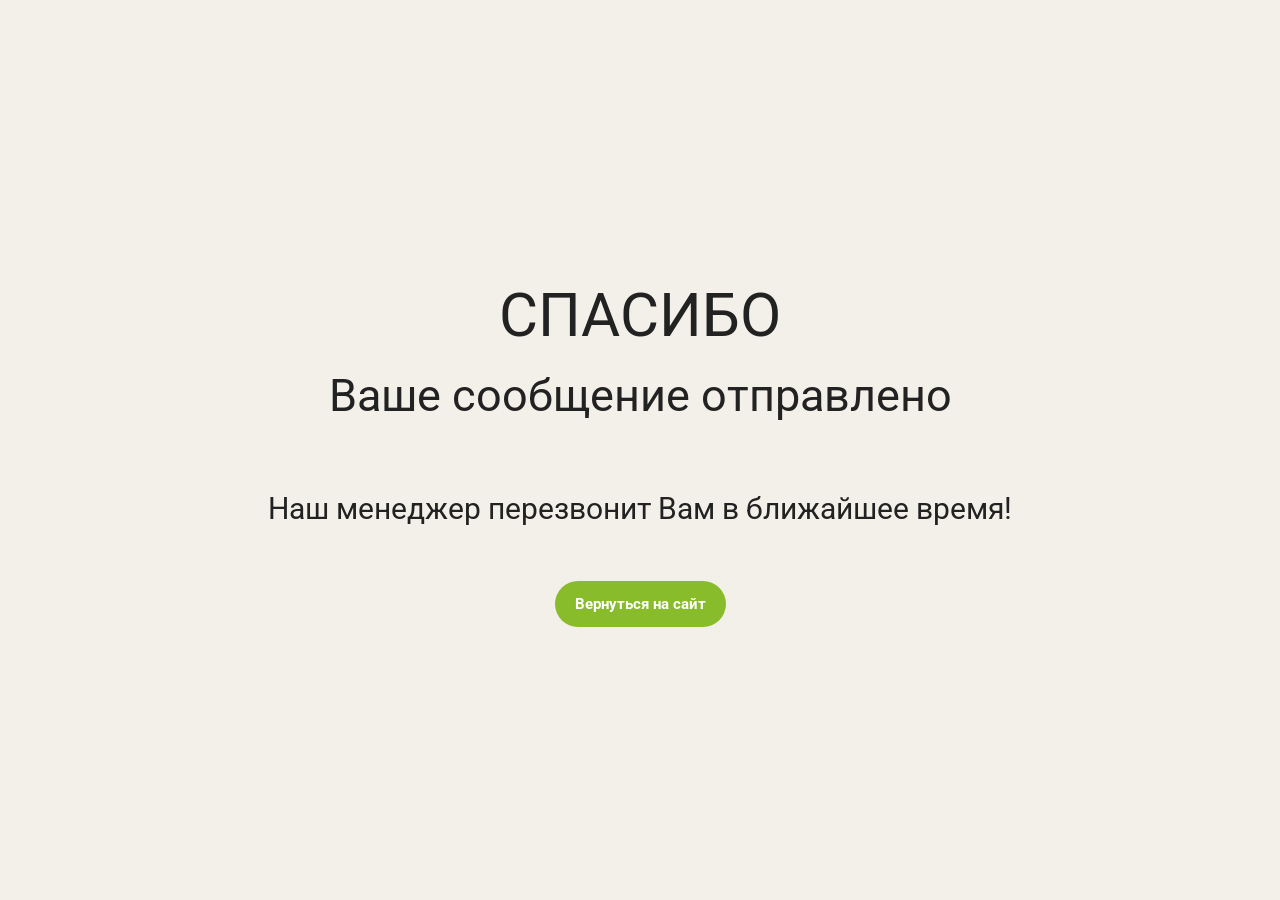
<file: done.html>
<!doctype html>
<html class="no-js done" lang="ru">
    <head>
        <meta charset="utf-8">
        <meta http-equiv="X-UA-Compatible" content="IE=edge">
        <title></title>
        <meta name="description" content="">
        <meta name="viewport" content="width=1050">

        <link rel="apple-touch-icon" href="apple-touch-icon.png">

        <link rel="stylesheet" href="js/vendor/jquery.fancybox/jquery.fancybox.css">
        <link rel="stylesheet" href="css/main.css">
        <script src="js/vendor/modernizr-2.8.3.min.js"></script>
    </head>

    <body>
        <div class="container">
            <div class="done__head">Спасибо</div>
            <div class="done__title">Ваше сообщение отправлено</div>
            <div class="done__text">Наш менеджер перезвонит Вам в ближайшее время!</div>
            <a href="http://brigada54.ru/" class="btn btn-oval">Вернуться на сайт</a>
        </div>


        <script type="text/javascript">
            setTimeout('location.replace("http://brigada54.ru/")', 5000);
        </script>

        <!-- Yandex.Metrika counter -->
        <script type="text/javascript">
            (function (d, w, c) {
                (w[c] = w[c] || []).push(function() {
                    try {
                        w.yaCounter35091855 = new Ya.Metrika({id:35091855,
                            webvisor:true,
                            clickmap:true,
                            accurateTrackBounce:true});
                    } catch(e) { }
                });

                var n = d.getElementsByTagName("script")[0],
                        s = d.createElement("script"),
                        f = function () { n.parentNode.insertBefore(s, n); };
                s.type = "text/javascript";
                s.async = true;
                s.src = (d.location.protocol == "https:" ? "https:" : "http:") + "//mc.yandex.ru/metrika/watch.js";

                if (w.opera == "[object Opera]") {
                    d.addEventListener("DOMContentLoaded", f, false);
                } else { f(); }
            })(document, window, "yandex_metrika_callbacks");
        </script>
        <noscript><div><img src="//mc.yandex.ru/watch/35091855" style="position:absolute; left:-9999px;" alt="" /></div></noscript>
        <!-- /Yandex.Metrika counter -->

    </body>
</html>
</file>
<file: css/main.css>
@import url(https://fonts.googleapis.com/css?family=Roboto:400,300,500,700,900&subset=latin,cyrillic);
@font-face {
  font-family: 'UniSansCAPS';
  src: url("../fonts/UniSansThinCAPS-Regular/UniSansThinCAPS_nohint.eot");
  src: url("../fonts/UniSansThinCAPS-Regular/UniSansThinCAPS_nohint.eot?#iefix") format("embedded-opentype"), url("../fonts/UniSansThinCAPS-Regular/UniSansThinCAPS_nohint.woff") format("woff"), url("../fonts/UniSansThinCAPS-Regular/UniSansThinCAPS_nohint.ttf") format("truetype"), url("../fonts/UniSansThinCAPS-Regular/UniSansThinCAPS_nohint.svg#UniSansThinCAPS-Regular") format("svg");
  font-weight: 300;
  font-style: normal;
  font-stretch: normal;
  unicode-range: U+0020-25CA; }
@font-face {
  font-family: 'UniSansCAPS';
  src: url("../fonts/UniSansHeavyCAPS-Regular/UniSansHeavyCAPS_nohint.eot");
  src: url("../fonts/UniSansHeavyCAPS-Regular/UniSansHeavyCAPS_nohint.eot?#iefix") format("embedded-opentype"), url("../fonts/UniSansHeavyCAPS-Regular/UniSansHeavyCAPS_nohint.woff") format("woff"), url("../fonts/UniSansHeavyCAPS-Regular/UniSansHeavyCAPS_nohint.ttf") format("truetype"), url("../fonts/UniSansHeavyCAPS-Regular/UniSansHeavyCAPS_nohint.svg#UniSansHeavyCAPS-Regular") format("svg");
  font-weight: 900;
  font-style: normal;
  font-stretch: normal;
  unicode-range: U+0020-25CA; }
/*! normalize.css v3.0.3 | MIT License | github.com/necolas/normalize.css */
html {
  font-family: sans-serif;
  -ms-text-size-adjust: 100%;
  -webkit-text-size-adjust: 100%; }

body {
  margin: 0; }

article,
aside,
details,
figcaption,
figure,
footer,
header,
hgroup,
main,
menu,
nav,
section,
summary {
  display: block; }

audio,
canvas,
progress,
video {
  display: inline-block;
  vertical-align: baseline; }

audio:not([controls]) {
  display: none;
  height: 0; }

[hidden],
template {
  display: none; }

a {
  background-color: transparent; }

a:active,
a:hover {
  outline: 0; }

abbr[title] {
  border-bottom: 1px dotted; }

b,
strong {
  font-weight: bold; }

dfn {
  font-style: italic; }

h1 {
  font-size: 2em;
  margin: 0.67em 0; }

mark {
  background: #ff0;
  color: #000; }

small {
  font-size: 80%; }

sub,
sup {
  font-size: 75%;
  line-height: 0;
  position: relative;
  vertical-align: baseline; }

sup {
  top: -0.5em; }

sub {
  bottom: -0.25em; }

img {
  border: 0; }

svg:not(:root) {
  overflow: hidden; }

figure {
  margin: 1em 40px; }

hr {
  box-sizing: content-box;
  height: 0; }

pre {
  overflow: auto; }

code,
kbd,
pre,
samp {
  font-family: monospace, monospace;
  font-size: 1em; }

button,
input,
optgroup,
select,
textarea {
  color: inherit;
  font: inherit;
  margin: 0; }

button {
  overflow: visible; }

button,
select {
  text-transform: none; }

button,
html input[type="button"],
input[type="reset"],
input[type="submit"] {
  -webkit-appearance: button;
  cursor: pointer; }

button[disabled],
html input[disabled] {
  cursor: default; }

button::-moz-focus-inner,
input::-moz-focus-inner {
  border: 0;
  padding: 0; }

input {
  line-height: normal; }

input[type="checkbox"],
input[type="radio"] {
  box-sizing: border-box;
  padding: 0; }

input[type="number"]::-webkit-inner-spin-button,
input[type="number"]::-webkit-outer-spin-button {
  height: auto; }

input[type="search"] {
  -webkit-appearance: textfield;
  box-sizing: content-box; }

input[type="search"]::-webkit-search-cancel-button,
input[type="search"]::-webkit-search-decoration {
  -webkit-appearance: none; }

fieldset {
  border: 1px solid #c0c0c0;
  margin: 0 2px;
  padding: 0.35em 0.625em 0.75em; }

legend {
  border: 0;
  padding: 0; }

textarea {
  overflow: auto; }

optgroup {
  font-weight: bold; }

table {
  border-collapse: collapse;
  border-spacing: 0; }

td,
th {
  padding: 0; }

* {
  -webkit-box-sizing: border-box;
  -moz-box-sizing: border-box;
  box-sizing: border-box; }

*:before,
*:after {
  -webkit-box-sizing: border-box;
  -moz-box-sizing: border-box;
  box-sizing: border-box; }

html {
  font-size: 10px;
  -webkit-tap-highlight-color: transparent; }

body {
  min-width: 1220px;
  font-family: "Roboto", Arial, sans-serif;
  font-size: 14px;
  line-height: 1.42857;
  color: #222;
  background-color: #fff; }

input,
button,
select,
textarea {
  font-family: inherit;
  font-size: inherit;
  line-height: inherit; }

.container {
  width: 1020px;
  margin: 0 auto;
  padding: 0 15px;
  position: relative; }
  .container:before, .container:after {
    content: " ";
    display: table; }
  .container:after {
    clear: both; }

a {
  color: #0d80e6;
  text-decoration: none; }
  a:hover, a:focus {
    outline: none; }

h1, h2, h3, h4 {
  margin: 0;
  padding: 0;
  font-weight: 400; }

p {
  padding: 0;
  margin: 0 0 10px 0; }

ul {
  margin: 0;
  padding: 0;
  list-style: none; }

.h2 {
  color: #afcb00;
  font-size: 42px;
  font-weight: 900;
  line-height: 50px;
  min-height: 180px;
  padding-top: 60px;
  margin-bottom: 50px;
  font-family: "UniSansCAPS";
  background: url("../img/bg_head.png") 50% 0 no-repeat; }
  .h2 span {
    color: #1a1a12;
    font-size: 65px;
    line-height: 65px;
    display: block; }

.btn {
  margin: 0;
  color: #fff;
  border: none;
  outline: none;
  cursor: pointer;
  font-size: 15px;
  font-weight: 700;
  line-height: 20px;
  padding: 13px 20px;
  text-align: center;
  position: relative;
  background: #89bc2a;
  display: inline-block;
  text-decoration: none;
  vertical-align: middle;
  background-image: none;
  touch-action: manipulation;
  -webkit-transition: 0.3s;
  -o-transition: 0.3s;
  transition: 0.3s; }
  .btn:hover {
    color: #fff;
    background-color: #95c737;
    text-decoration: none; }
  .btn:active {
    -webkit-box-shadow: inset 0px 2px 5px 0px rgba(0, 0, 0, 0.35);
    box-shadow: inset 0px 2px 5px 0px rgba(0, 0, 0, 0.35); }

.btn-oval {
  -webkit-border-radius: 23px;
  -moz-border-radius: 23px;
  -ms-border-radius: 23px;
  border-radius: 23px; }

.btn-chat {
  padding-left: 54px;
  background: #89bc2a url("../img/icon-chat.png") 22px 50% no-repeat; }

.btn-form {
  margin: 16px 0 0 0;
  width: 100%;
  color: #fff;
  border: none;
  outline: none;
  cursor: pointer;
  font-size: 16px;
  font-weight: 900;
  line-height: 20px;
  padding: 10px 15px;
  text-align: center;
  position: relative;
  background: #bbd300;
  display: inline-block;
  text-decoration: none;
  vertical-align: middle;
  background-image: none;
  text-transform: uppercase;
  touch-action: manipulation;
  text-shadow: 0px 1px 0px rgba(0, 0, 0, 0.2);
  -webkit-transition: 0.3s;
  -o-transition: 0.3s;
  transition: 0.3s;
  -webkit-border-radius: 5px;
  -moz-border-radius: 5px;
  -ms-border-radius: 5px;
  border-radius: 5px;
  background-image: -webkit-linear-gradient(top, #bbd300 0%, #a5c400 100%);
  background-image: -o-linear-gradient(top, #bbd300 0%, #a5c400 100%);
  background-image: linear-gradient(to bottom, #bbd300 0%, #a5c400 100%);
  background-repeat: repeat-x;
  filter: progid:DXImageTransform.Microsoft.gradient(startColorstr='#FFBBD300', endColorstr='#FFA5C400', GradientType=0);
  -webkit-box-shadow: 2px 2px 5px 0px rgba(0, 0, 0, 0.2);
  box-shadow: 2px 2px 5px 0px rgba(0, 0, 0, 0.2); }
  .btn-form:hover {
    color: #fff;
    text-decoration: none;
    background-image: -webkit-linear-gradient(top, #c6dd1b 0%, #b4d215 100%);
    background-image: -o-linear-gradient(top, #c6dd1b 0%, #b4d215 100%);
    background-image: linear-gradient(to bottom, #c6dd1b 0%, #b4d215 100%);
    background-repeat: repeat-x;
    filter: progid:DXImageTransform.Microsoft.gradient(startColorstr='#FFC6DD1B', endColorstr='#FFB4D215', GradientType=0); }
  .btn-form:active {
    top: 1px; }

.btn-yellow {
  background-image: -webkit-linear-gradient(top, #f4ca1f 0%, #f0ba17 100%);
  background-image: -o-linear-gradient(top, #f4ca1f 0%, #f0ba17 100%);
  background-image: linear-gradient(to bottom, #f4ca1f 0%, #f0ba17 100%);
  background-repeat: repeat-x;
  filter: progid:DXImageTransform.Microsoft.gradient(startColorstr='#FFF4CA1F', endColorstr='#FFF0BA17', GradientType=0); }
  .btn-yellow:hover {
    background-image: -webkit-linear-gradient(top, #f6d037 0%, #f3c12a 100%);
    background-image: -o-linear-gradient(top, #f6d037 0%, #f3c12a 100%);
    background-image: linear-gradient(to bottom, #f6d037 0%, #f3c12a 100%);
    background-repeat: repeat-x;
    filter: progid:DXImageTransform.Microsoft.gradient(startColorstr='#FFF6D037', endColorstr='#FFF3C12A', GradientType=0); }

.form-control {
  margin: 0;
  width: 100%;
  color: #000;
  outline: none;
  font-size: 13px;
  line-height: 20px;
  padding: 9px 15px;
  display: inline-block;
  background: transparent;
  border: 1px solid #d0d0d0; }
  .form-control::-moz-placeholder {
    color: #000;
    opacity: 1; }
  .form-control:-ms-input-placeholder {
    color: #000; }
  .form-control::-webkit-input-placeholder {
    color: #000; }
  .form-control::-ms-clear {
    display: none;
    width: 0;
    height: 0; }
  .form-control:focus::-moz-placeholder {
    color: transparent;
    opacity: 1; }
  .form-control:focus:-ms-input-placeholder {
    color: transparent; }
  .form-control:focus::-webkit-input-placeholder {
    color: transparent; }

textarea {
  resize: none; }

.red .form-control {
  border-color: #ff0000; }

label {
  font-weight: 400;
  display: block; }

.form-group {
  margin-bottom: 10px; }

.clearfix:before, .clearfix:after {
  content: " ";
  display: table; }
.clearfix:after {
  clear: both; }

.center-block {
  display: block;
  margin-left: auto;
  margin-right: auto; }

.pull-right {
  float: right !important; }

.pull-left {
  float: left !important; }

.text-center {
  text-align: center !important; }

.text-right {
  text-align: right !important; }

.ir {
  background-color: transparent;
  border: 0;
  overflow: hidden;
  /* IE 6/7 fallback */
  *text-indent: -9999px; }

.ir:before {
  content: "";
  display: block;
  width: 0;
  height: 150%; }

.hide {
  visibility: hidden;
  display: none !important; }

.show {
  visibility: visible;
  display: block !important; }

.invisible {
  visibility: hidden; }

.img-responsive {
  display: block;
  max-width: 100%;
  height: auto; }

.embed-responsive {
  position: relative;
  display: block;
  height: 0;
  padding: 0;
  overflow: hidden; }
  .embed-responsive .embed-responsive-item,
  .embed-responsive iframe,
  .embed-responsive embed,
  .embed-responsive object,
  .embed-responsive video {
    position: absolute;
    top: 0;
    left: 0;
    bottom: 0;
    height: 100%;
    width: 100%;
    border: 0; }

.embed-responsive-16by9 {
  padding-bottom: 56.25%; }

.embed-responsive-4by3 {
  padding-bottom: 75%; }

/* Slider */
.slick-slider {
  position: relative;
  display: block;
  box-sizing: border-box;
  -moz-box-sizing: border-box;
  -webkit-touch-callout: none;
  -webkit-user-select: none;
  -khtml-user-select: none;
  -moz-user-select: none;
  -ms-user-select: none;
  user-select: none;
  -ms-touch-action: pan-y;
  touch-action: pan-y;
  -webkit-tap-highlight-color: transparent; }

.slick-list {
  position: relative;
  overflow: hidden;
  display: block;
  margin: 0;
  padding: 0; }
  .slick-list:focus {
    outline: none; }
  .slick-list.dragging {
    cursor: pointer;
    cursor: hand; }

.slick-slider .slick-track,
.slick-slider .slick-list {
  -webkit-transform: translate3d(0, 0, 0);
  -moz-transform: translate3d(0, 0, 0);
  -ms-transform: translate3d(0, 0, 0);
  -o-transform: translate3d(0, 0, 0);
  transform: translate3d(0, 0, 0); }

.slick-track {
  position: relative;
  left: 0;
  top: 0;
  display: block; }
  .slick-track:before, .slick-track:after {
    content: "";
    display: table; }
  .slick-track:after {
    clear: both; }
  .slick-loading .slick-track {
    visibility: hidden; }

.slick-slide {
  float: left;
  height: 100%;
  min-height: 1px;
  display: none; }
  [dir="rtl"] .slick-slide {
    float: right; }
  .slick-slide img {
    display: block; }
  .slick-slide.slick-loading img {
    display: none; }
  .slick-slide.dragging img {
    pointer-events: none; }
  .slick-initialized .slick-slide {
    display: block; }
  .slick-loading .slick-slide {
    visibility: hidden; }
  .slick-vertical .slick-slide {
    display: block;
    height: auto;
    border: 1px solid transparent; }

.slick-arrow.slick-hidden {
  display: none; }

.form-block {
  color: #000;
  width: 320px;
  background: #fff;
  position: relative;
  border: 5px solid #fff;
  padding: 25px 30px 15px 30px; }
  .form-block.form-modal:before, .form-block.form-modal:after {
    display: none; }
  .form-block:before {
    left: 12px;
    right: 12px;
    bottom: -12px;
    content: ' ';
    height: 12px;
    position: absolute;
    border: 5px solid #fff; }
  .form-block:after {
    left: 38px;
    right: 38px;
    bottom: -20px;
    content: ' ';
    height: 12px;
    position: absolute;
    border: 5px solid #fff; }
  .form-block .form-title {
    font-size: 26px;
    font-weight: 900;
    line-height: 30px;
    text-align: center;
    font-family: "UniSansCAPS";
    text-transform: uppercase;
    margin: 0 -15px 15px -15px; }
  .form-block .form-text {
    color: #000;
    font-size: 13px;
    font-weight: 700;
    line-height: 18px;
    padding: 10px 20px;
    text-align: center;
    margin-bottom: 18px;
    position: relative;
    background: #fff;
    border: 1px solid #c4c4c4; }
    .form-block .form-text span {
      color: #972424;
      display: block;
      font-size: 14px;
      font-weight: 700;
      text-transform: uppercase; }
    .form-block .form-text:before {
      left: 50%;
      top: -10px;
      width: 18px;
      height: 11px;
      content: ' ';
      margin-left: -8px;
      position: absolute;
      background: url("../img/form-arrow.png") 0 0 no-repeat; }
  .form-block .sup {
    font-size: 11px;
    margin: 0 -10px; }
  .form-block .secret {
    font-size: 11px;
    font-weight: 600;
    line-height: 20px;
    padding-left: 18px;
    margin-bottom: 15px;
    background: url("../img/icon-lock.png") 0 50% no-repeat; }
  .form-block .order-list {
    margin: 0;
    list-style: none;
    padding-bottom: 10px; }
    .form-block .order-list li {
      color: #1f1f1f;
      min-height: 20px;
      font-size: 13px;
      font-weight: 400;
      line-height: 18px;
      position: relative;
      padding-left: 30px;
      margin-bottom: 15px;
      background: url("../img/icon-check.png") 0 0 no-repeat; }

.btn_close {
  top: -45px;
  right: -84px;
  width: 57px;
  height: 57px;
  cursor: pointer;
  position: absolute;
  background: url("../img/icon-close.png") 0 0 no-repeat; }

.specification {
  width: 990px;
  padding: 40px; }
  .specification .specification-gallery {
    float: left;
    width: 355px; }
    .specification .specification-gallery .image-large-item {
      display: none; }
      .specification .specification-gallery .image-large-item.img1 {
        display: block; }
    .specification .specification-gallery .image-thumbs {
      padding-top: 6px;
      margin: 0 -3px; }
      .specification .specification-gallery .image-thumbs li {
        float: left;
        width: 33.33%;
        padding: 0 3px; }
        .specification .specification-gallery .image-thumbs li .thumb {
          cursor: pointer;
          background: #222222; }
          .specification .specification-gallery .image-thumbs li .thumb:hover img {
            opacity: .5; }
  .specification .specification-text {
    float: right;
    width: 515px;
    font-size: 17px;
    line-height: 36px; }
    .specification .specification-text ul {
      margin-bottom: 20px; }
    .specification .specification-text li {
      position: relative;
      padding-left: 50px; }
      .specification .specification-text li:before {
        left: 0;
        top: 50%;
        width: 30px;
        height: 4px;
        content: ' ';
        margin-top: -2px;
        position: absolute;
        background: #afcb00; }
    .specification .specification-text p {
      margin-left: 50px; }
    .specification .specification-text .btn {
      margin-left: 50px; }
  .specification .specification-title {
    color: #000;
    font-size: 36px;
    font-weight: 900;
    line-height: 40px;
    margin-bottom: 15px;
    font-family: "UniSansCAPS"; }

.done {
  width: 100%;
  height: 100%;
  position: relative;
  display: table; }
  .done body {
    width: 100%;
    height: 100%;
    text-align: center;
    display: table-cell;
    position: relative;
    background: #f3f0e9;
    vertical-align: middle; }
  .done .done__head {
    font-size: 60px;
    margin-bottom: 5px;
    text-transform: uppercase; }
  .done .done__title {
    font-size: 45px;
    margin-bottom: 20px; }
  .done .done__text {
    font-size: 30px;
    text-align: center;
    margin-bottom: 50px;
    padding-top: 40px; }

.footer {
  color: #000;
  height: 180px;
  font-size: 13px;
  line-height: 20px;
  background: #fff; }
  .footer .container {
    height: 100%;
    padding-top: 40px; }
  .footer .footer-logo {
    float: left; }
  .footer .footer-center {
    top: 40px;
    left: 50%;
    width: 420px;
    text-align: center;
    position: absolute;
    margin-left: -210px; }
    .footer .footer-center .footer-text {
      font-size: 16px;
      font-weight: 900;
      line-height: 20px;
      margin-bottom: 15px;
      font-family: "UniSansCAPS";
      text-transform: uppercase; }
  .footer .footer-contact {
    text-align: right;
    float: right;
    width: 300px; }
    .footer .footer-contact .footer-tel {
      color: #000;
      font-size: 33px;
      font-weight: 900;
      line-height: 40px;
      margin-bottom: 10px;
      text-decoration: none;
      text-align: right;
      display: inline-block;
      font-family: "UniSansCAPS"; }
  .footer .footer-contact-text {
    color: #fff;
    font-size: 15px;
    margin-bottom: 10px; }

.top {
  top: 0;
  left: 0;
  right: 0;
  z-index: 999;
  height: 125px;
  position: fixed;
  min-width: 1020px;
  padding-top: 15px;
  background: transparent; }
  .top.fix-top {
    background: white;
    border-bottom: 1px solid #9aa3b1; }
  .top .logo {
    float: left;
    width: 230px;
    padding-top: 5px; }
  .top .contact {
    float: right;
    width: 300px;
    text-align: right; }
    .top .contact .phone {
      color: #000;
      font-size: 33px;
      font-weight: 900;
      line-height: 36px;
      margin-bottom: 15px;
      display: inline-block;
      font-family: "UniSansCAPS"; }
  .top .slogan {
    top: 25px;
    left: 311px;
    color: #000;
    font-size: 16px;
    font-weight: 900;
    position: absolute;
    text-transform: uppercase; }
  .top .topnav {
    top: 75px;
    left: 300px;
    margin: 0;
    padding: 0;
    list-style: none;
    position: absolute; }
    .top .topnav li {
      float: left;
      margin: 0 11px;
      position: relative; }
      .top .topnav li a {
        color: #000;
        font-size: 15px;
        font-weight: 300;
        line-height: 20px;
        text-decoration: none; }
        .top .topnav li a:hover {
          border-bottom: 1px dashed #000; }

.b01 {
  color: #fff;
  height: 1270px;
  overflow: hidden;
  padding-top: 232px;
  position: relative;
  background: url("../img/b01_bg.jpg") 50% 0 no-repeat; }
  .b01 .content {
    height: 730px; }
  .b01 .left-col {
    width: 600px;
    float: left; }
  .b01 h1 {
    color: #fff;
    font-size: 37px;
    font-weight: 900;
    line-height: 40px;
    margin-bottom: 20px;
    font-family: "UniSansCAPS";
    text-transform: uppercase;
    text-shadow: 0px 8px 20px black; }
    .b01 h1 span {
      margin-left: 4px;
      padding: 4px 4px;
      background: #afcb00;
      display: inline-block; }
  .b01 .text {
    width: 500px;
    color: #000;
    height: 38px;
    padding: 10px;
    font-size: 16px;
    font-weight: 700;
    line-height: 18px;
    background: #ffffff; }
  .b01 .form-block {
    color: #fff;
    float: right;
    background: url("../img/b01_form.jpg") 50% 0 no-repeat;
    background-size: cover; }
    .b01 .form-block .form-control {
      color: #fff;
      border-color: #fff; }
      .b01 .form-block .form-control::-moz-placeholder {
        color: #fff;
        opacity: 1; }
      .b01 .form-block .form-control:-ms-input-placeholder {
        color: #fff; }
      .b01 .form-block .form-control::-webkit-input-placeholder {
        color: #fff; }
    .b01 .form-block .red .form-control {
      border-color: #ff0000; }
  .b01 .features {
    margin: 0 -15px; }
    .b01 .features li {
      width: 20%;
      color: #000;
      float: left;
      font-size: 16px;
      line-height: 22px;
      text-align: center;
      position: relative;
      padding: 190px 5px 0 5px; }
      .b01 .features li:before {
        top: 0;
        left: 50%;
        content: '';
        width: 161px;
        height: 161px;
        margin-left: -81px;
        position: absolute;
        background: url("../img/b02_border.png") 0 0 no-repeat; }
      .b01 .features li.item1 {
        background: url("../img/b01_item1.png") 50% 0 no-repeat; }
      .b01 .features li.item2 {
        background: url("../img/b01_item2.png") 50% 0 no-repeat; }
      .b01 .features li.item3 {
        background: url("../img/b01_item3.png") 50% 0 no-repeat; }
      .b01 .features li.item4 {
        background: url("../img/b01_item4.png") 50% 0 no-repeat; }
      .b01 .features li.item5 {
        background: url("../img/b01_item5.png") 50% 0 no-repeat; }
      .b01 .features li:hover:before {
        -webkit-animation-name: spin;
        -webkit-animation-duration: 2s;
        -webkit-animation-iteration-count: infinite;
        -webkit-animation-timing-function: linear;
        -moz-animation-name: spin;
        -moz-animation-duration: 2s;
        -moz-animation-iteration-count: infinite;
        -moz-animation-timing-function: linear;
        -ms-animation-name: spin;
        -ms-animation-duration: 2s;
        -ms-animation-iteration-count: infinite;
        -ms-animation-timing-function: linear;
        animation-name: spin;
        animation-duration: 2s;
        animation-iteration-count: infinite;
        animation-timing-function: linear; }

@-ms-keyframes spin {
  from {
    -ms-transform: rotate(0deg); }
  to {
    -ms-transform: rotate(360deg); } }
@-moz-keyframes spin {
  from {
    -moz-transform: rotate(0deg); }
  to {
    -moz-transform: rotate(360deg); } }
@-webkit-keyframes spin {
  from {
    -webkit-transform: rotate(0deg); }
  to {
    -webkit-transform: rotate(360deg); } }
@keyframes spin {
  from {
    transform: rotate(0deg); }
  to {
    transform: rotate(360deg); } }
.b02 {
  color: #fff;
  height: 532px;
  padding-top: 75px;
  background: url("../img/b02_bg.jpg") 50% 0 no-repeat; }
  .b02 .boss {
    width: 182px;
    float: left;
    padding-top: 70px;
    text-align: center; }
    .b02 .boss .boss-photo {
      width: 182px;
      height: 182px;
      margin-bottom: 15px;
      -webkit-border-radius: 50%;
      -moz-border-radius: 50%;
      -ms-border-radius: 50%;
      border-radius: 50%; }
    .b02 .boss .boss-name {
      font-size: 20px;
      font-weight: 900;
      line-height: 20px;
      margin-bottom: 15px;
      font-family: "UniSansCAPS"; }
    .b02 .boss .boss-position {
      font-size: 14px; }
  .b02 .boss-text {
    width: 775px;
    height: 386px;
    float: right;
    padding: 20px 25px 20px 75px;
    background: url("../img/b02_frame.png") 0 0 no-repeat; }
    .b02 .boss-text p {
      font-size: 15px;
      line-height: 24px;
      margin-bottom: 20px; }

.b03 {
  height: 1820px;
  background: url("../img/b03_bg.jpg") 50% 0 no-repeat; }
  .b03 .why {
    color: #000;
    width: 1200px;
    height: 900px;
    position: relative;
    margin: 0 auto 140px auto; }
    .b03 .why li {
      position: absolute; }
      .b03 .why li .why-title {
        font-size: 23px;
        font-weight: 900;
        line-height: 25px;
        margin-bottom: 10px;
        text-transform: uppercase;
        font-family: "UniSansCAPS"; }
      .b03 .why li .why-text {
        font-size: 14px;
        line-height: 22px; }
      .b03 .why li.item1 {
        top: 0;
        left: 390px;
        width: 510px;
        text-align: center; }
      .b03 .why li.item2 {
        right: 0;
        top: 150px;
        width: 330px;
        text-align: left; }
      .b03 .why li.item3 {
        right: 0;
        top: 350px;
        width: 310px;
        text-align: left; }
      .b03 .why li.item4 {
        top: 670px;
        right: 105px;
        width: 450px;
        text-align: left; }
      .b03 .why li.item5 {
        top: 670px;
        left: 230px;
        width: 280px;
        text-align: right; }
      .b03 .why li.item6 {
        left: 0;
        top: 285px;
        width: 260px;
        text-align: right; }
      .b03 .why li.item7 {
        left: 80px;
        top: 100px;
        width: 275px;
        text-align: right; }
  .b03 .content {
    float: left;
    width: 572px;
    height: 283px;
    margin-top: 60px;
    padding-top: 50px;
    padding-left: 45px;
    margin-left: -45px;
    background: url("../img/b03-heading.png"); }
  .b03 .heading {
    color: #fff;
    float: left;
    font-size: 25px;
    font-weight: 900;
    line-height: 30px;
    margin-bottom: 15px;
    font-family: "UniSansCAPS";
    text-transform: uppercase;
    text-shadow: 0px 8px 20px black; }
  .b03 .form-block {
    float: right; }

.b04 {
  padding-bottom: 60px; }
  .b04 .heading-image {
    top: -145px;
    right: 35px;
    width: 404px;
    height: 175px;
    position: absolute;
    background: url("../img/b04_top.png") 0 0 no-repeat; }
  .b04 .project {
    margin: 0 -15px; }
    .b04 .project > li {
      color: #fff;
      width: 461px;
      margin-bottom: 65px;
      position: relative;
      -webkit-transition: 0.5s;
      -o-transition: 0.5s;
      transition: 0.5s; }
      .b04 .project > li .project-box {
        left: 0;
        right: 0;
        bottom: 0;
        height: 76px;
        text-align: center;
        padding-bottom: 30px;
        position: absolute;
        background: rgba(0, 0, 0, 0.5); }
      .b04 .project > li .project-text {
        left: 0;
        right: 0;
        height: 1px;
        bottom: 76px;
        overflow: hidden;
        text-align: center;
        padding: 30px 20px 0 20px;
        position: absolute;
        background: rgba(0, 0, 0, 0.5);
        -webkit-transition: 0.5s ease-out;
        -o-transition: 0.5s ease-out;
        transition: 0.5s ease-out; }
        .b04 .project > li .project-text .project-text-title {
          font-size: 25px;
          font-weight: 700;
          line-height: 30px;
          position: relative;
          margin-bottom: 20px;
          padding-bottom: 20px; }
          .b04 .project > li .project-text .project-text-title:before {
            left: 50%;
            bottom: 0;
            width: 76px;
            height: 4px;
            content: '';
            margin-left: -38px;
            background: #afcb00;
            position: absolute; }
          .b04 .project > li .project-text .project-text-title li {
            font-size: 21px;
            line-height: 36px; }
      .b04 .project > li:hover .project-text {
        height: 210px;
        -webkit-transition: 0.5s ease-out;
        -o-transition: 0.5s ease-out;
        transition: 0.5s ease-out; }
  .b04 .get-project {
    color: #afcb00;
    font-size: 38px;
    font-weight: 900;
    line-height: 40px;
    text-decoration: none;
    font-family: "UniSansCAPS";
    text-transform: uppercase;
    border-bottom: 1px dashed #afcb00; }

.b05 {
  color: #fff;
  height: 852px;
  background: url("../img/b05_bg.jpg") 50% 0 no-repeat; }
  .b05 .h2 span {
    color: #fff; }
  .b05 .advantages li {
    width: 25%;
    float: left;
    height: 260px;
    font-size: 15px;
    text-align: center;
    position: relative;
    padding-top: 180px;
    margin-bottom: 30px; }
    .b05 .advantages li.item1 {
      background: url("../img/b05_item1.png") 50% 0 no-repeat; }
    .b05 .advantages li.item2 {
      background: url("../img/b05_item2.png") 50% 0 no-repeat; }
    .b05 .advantages li.item3 {
      background: url("../img/b05_item3.png") 50% 0 no-repeat; }
    .b05 .advantages li.item4 {
      background: url("../img/b05_item4.png") 50% 0 no-repeat; }
    .b05 .advantages li.item5 {
      background: url("../img/b05_item5.png") 50% 0 no-repeat; }
    .b05 .advantages li.item6 {
      background: url("../img/b05_item6.png") 50% 0 no-repeat; }
    .b05 .advantages li.item7 {
      background: url("../img/b05_item7.png") 50% 0 no-repeat; }
    .b05 .advantages li.item8 {
      background: url("../img/b05_item8.png") 50% 0 no-repeat; }

.b06 {
  padding-bottom: 60px; }
  .b06 .how-we-work {
    padding-top: 190px;
    margin: 0 -15px;
    background: url("../img/step.png") 40px 0 no-repeat; }
    .b06 .how-we-work li {
      width: 190px;
      float: left;
      font-size: 15px;
      text-align: center; }
      .b06 .how-we-work li.item1 {
        margin-right: 25px; }
      .b06 .how-we-work li.item2 {
        margin-right: 25px; }
      .b06 .how-we-work li span {
        display: block;
        margin-bottom: 2px; }
      .b06 .how-we-work li .phone {
        color: #282828;
        font-size: 20px;
        font-weight: 700;
        margin-bottom: 2px;
        display: inline-block;
        text-decoration: none; }
      .b06 .how-we-work li .btn {
        margin-top: 10px; }

.b07 {
  height: 1430px;
  padding-bottom: 80px;
  background: url("../img/b07_bg.jpg") 50% 50% no-repeat; }
  .b07 .portfolio {
    height: 452px;
    position: relative;
    padding: 75px 40px 10px 40px;
    background: url("../img/slider-frame.png") 0 0 no-repeat; }
    .b07 .portfolio .portfolio-slider {
      height: 345px;
      overflow: hidden; }
    .b07 .portfolio .portfolio-item {
      position: relative; }
      .b07 .portfolio .portfolio-item .portfolio-image {
        width: 342px;
        float: left; }
        .b07 .portfolio .portfolio-item .portfolio-image li {
          float: left;
          width: 163px;
          position: relative;
          margin: 0 8px 8px 0; }
          .b07 .portfolio .portfolio-item .portfolio-image li a {
            top: 0;
            left: 0;
            right: 0;
            bottom: 0;
            display: block;
            position: absolute; }
            .b07 .portfolio .portfolio-item .portfolio-image li a:hover {
              background: rgba(149, 199, 55, 0.65) url("../img/icon-loop.png") 50% 50% no-repeat; }
      .b07 .portfolio .portfolio-item .portfolio-text {
        float: right;
        width: 515px; }
        .b07 .portfolio .portfolio-item .portfolio-text .portfolio-title {
          color: #000;
          font-size: 37px;
          font-weight: 900;
          line-height: 40px;
          margin-bottom: 15px;
          font-family: "UniSansCAPS"; }
        .b07 .portfolio .portfolio-item .portfolio-text ul {
          margin-bottom: 20px; }
        .b07 .portfolio .portfolio-item .portfolio-text li {
          font-size: 17px;
          line-height: 36px;
          position: relative;
          padding-left: 50px; }
          .b07 .portfolio .portfolio-item .portfolio-text li:before {
            left: 0;
            top: 50%;
            width: 30px;
            height: 4px;
            content: ' ';
            margin-top: -2px;
            position: absolute;
            background: #afcb00; }
    .b07 .portfolio .slider-nav {
      top: 50%;
      width: 56px;
      height: 109px;
      cursor: pointer;
      margin-top: -55px;
      position: absolute;
      background: url("../img/slider-arrow.png") no-repeat; }
      .b07 .portfolio .slider-nav.prev {
        left: -100px;
        background-position: 0 0; }
        .b07 .portfolio .slider-nav.prev:hover {
          background-position: 0 -109px; }
      .b07 .portfolio .slider-nav.next {
        right: -100px;
        background-position: -56px 0; }
        .b07 .portfolio .slider-nav.next:hover {
          background-position: -56px -109px; }
  .b07 .form-container {
    padding-top: 150px; }
  .b07 .content {
    float: left;
    width: 572px;
    height: 283px;
    margin-top: 60px;
    padding-top: 50px;
    padding-left: 45px;
    margin-left: -45px;
    background: url("../img/b03-heading.png"); }
  .b07 .heading {
    color: #fff;
    float: left;
    font-size: 25px;
    font-weight: 900;
    line-height: 30px;
    margin-bottom: 15px;
    font-family: "UniSansCAPS";
    text-transform: uppercase;
    text-shadow: 0px 8px 20px black; }
  .b07 .form-block {
    float: right; }

.b08 {
  color: #000;
  padding-bottom: 80px; }
  .b08 .h2 {
    margin-bottom: 80px; }
  .b08 .heading-image {
    top: -145px;
    right: 35px;
    width: 404px;
    height: 175px;
    position: absolute;
    background: url("../img/b04_top.png") 0 0 no-repeat; }
  .b08 .motive {
    width: 480px; }
    .b08 .motive .motive-title {
      font-size: 33px;
      font-weight: 900;
      line-height: 40px;
      margin-bottom: 30px;
      font-family: "UniSansCAPS";
      text-transform: uppercase; }
    .b08 .motive li {
      color: #000;
      width: 480px;
      display: table;
      font-size: 13px;
      line-height: 23px;
      padding-left: 130px;
      margin-bottom: 20px; }
      .b08 .motive li span {
        height: 120px;
        display: table-cell;
        vertical-align: middle; }
    .b08 .motive.valid .motive-title {
      color: #afcb00; }
    .b08 .motive.valid li {
      background: url("../img/valid.png") 0 50% no-repeat; }
    .b08 .motive.invalid .motive-title {
      color: #d24a43; }
    .b08 .motive.invalid li {
      background: url("../img/invalid.png") 0 50% no-repeat; }

.b09 {
  color: #fff;
  height: 480px;
  background: #000;
  position: relative; }
  .b09 #map {
    height: 480px; }
  .b09 .address {
    top: 70px;
    left: 15px;
    width: 330px;
    color: #454f63;
    background: #fff;
    position: absolute;
    border: 8px solid #fff;
    -webkit-box-shadow: 6px 6px 0px 0px rgba(0, 0, 0, 0.3);
    box-shadow: 6px 6px 0px 0px rgba(0, 0, 0, 0.3); }
    .b09 .address .address-inner {
      padding: 30px 25px;
      background: #fff;
      border: 8px solid #89bc2a; }
    .b09 .address .address-title {
      font-size: 40px;
      font-weight: 900;
      line-height: 40px;
      text-align: center;
      margin-bottom: 10px;
      font-family: "UniSansCAPS"; }
    .b09 .address ul {
      margin: 0;
      padding: 0 0 20px 0;
      list-style: none; }
      .b09 .address ul li {
        font-size: 15px;
        font-weight: 300;
        line-height: 20px;
        position: relative;
        margin-bottom: 6px; }
    .b09 .address .btn {
      width: 100%; }
  .b09 .content {
    top: 0;
    left: 0;
    right: 0;
    position: absolute; }

/*# sourceMappingURL=main.css.map */
</file>
